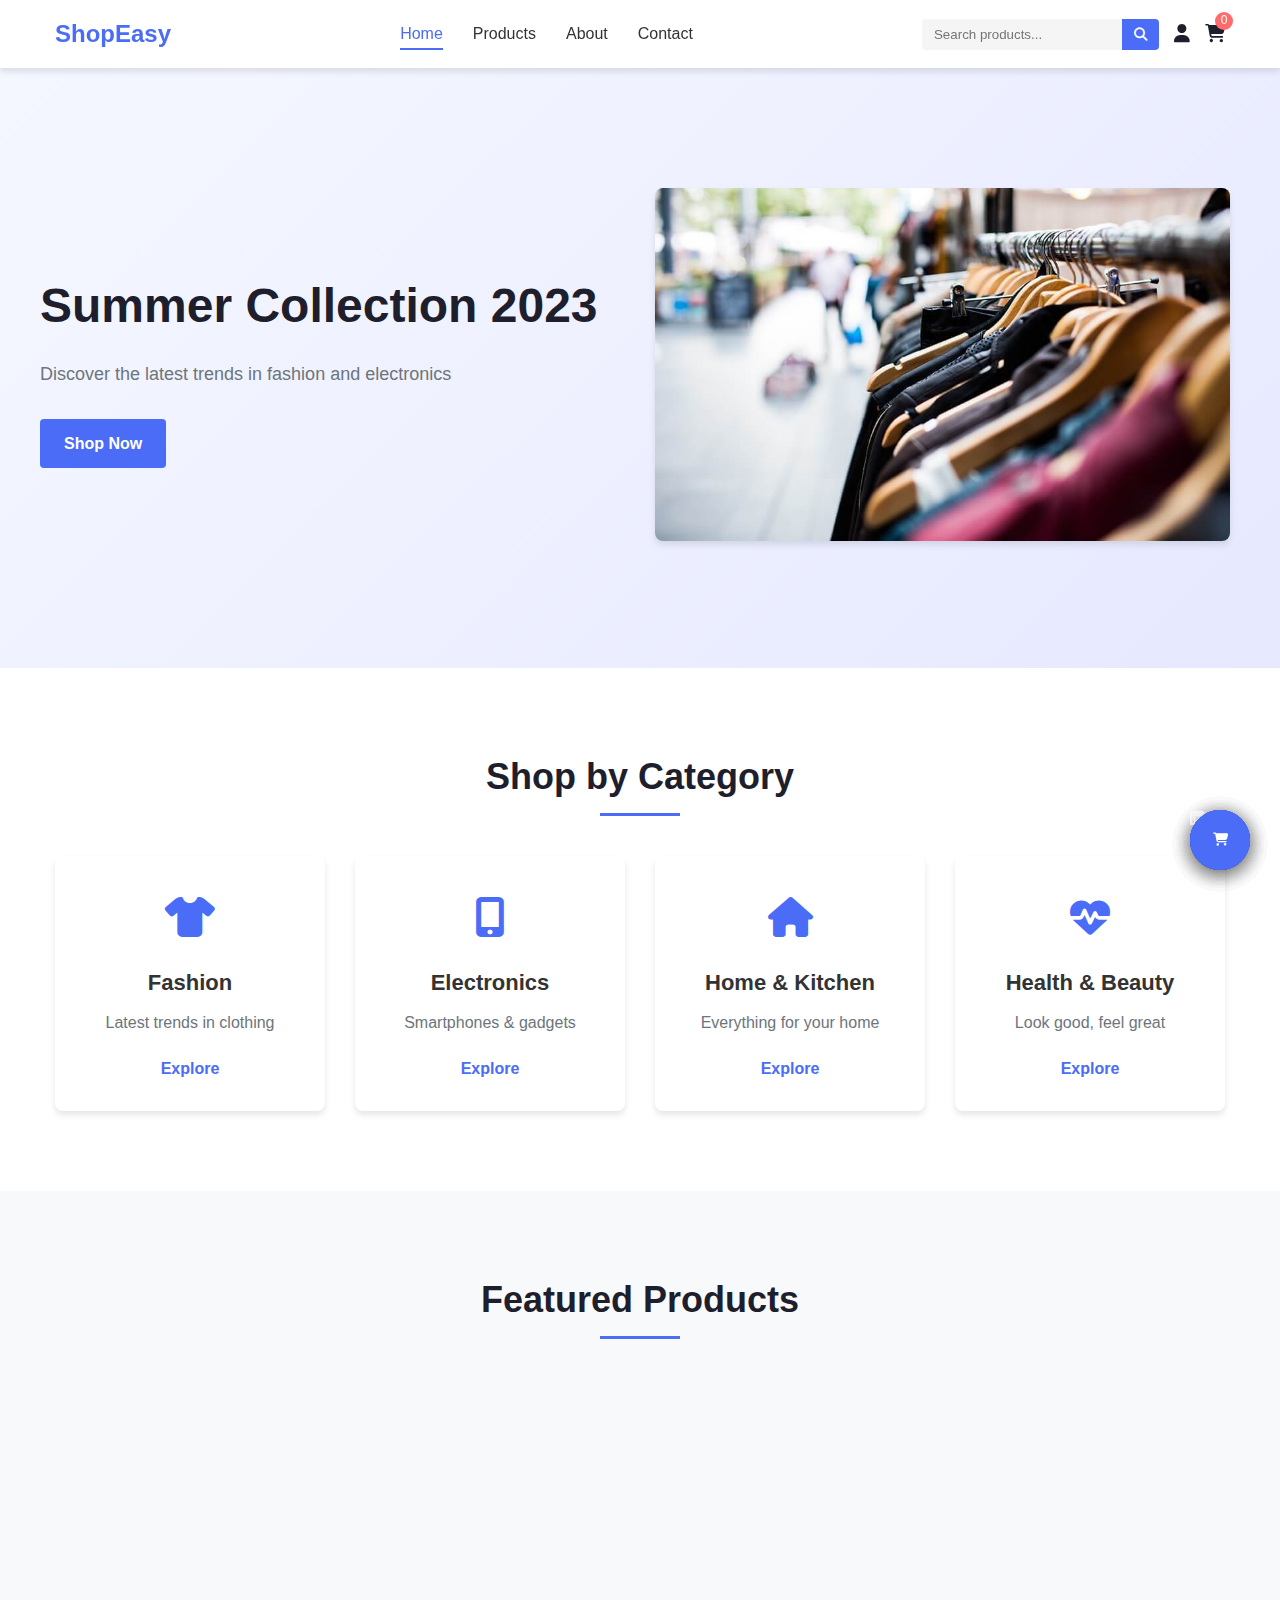
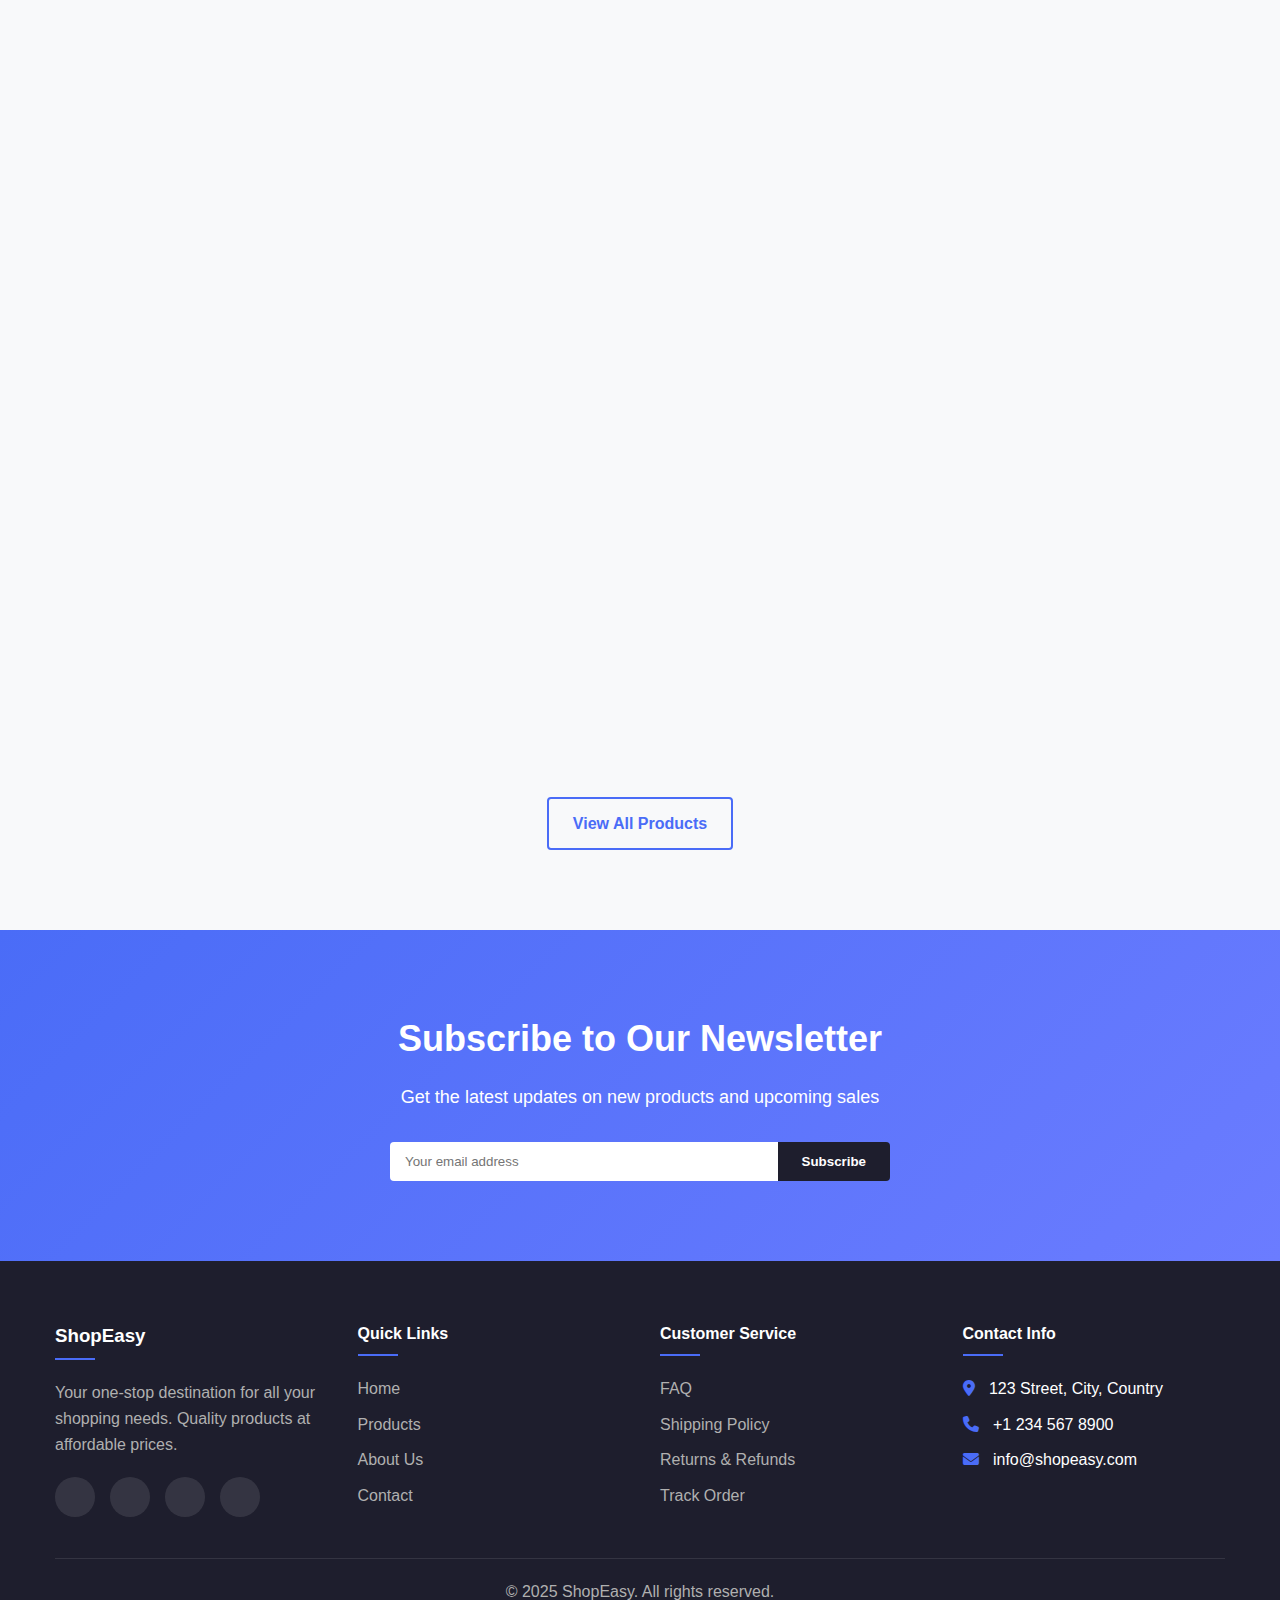
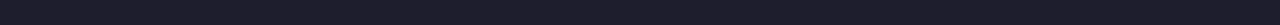
<file: index.html>
<!DOCTYPE html>
<html lang="en">
<head>
    <meta charset="UTF-8">
    <meta name="viewport" content="width=device-width, initial-scale=1.0">
    <title>ShopEasy - Your One-Stop Online Store</title>
    <link rel="stylesheet" href="css/style.css">
    <link rel="stylesheet" href="css/animations.css">
    <link rel="stylesheet" href="css/responsive.css">
    <link rel="stylesheet" href="https://cdnjs.cloudflare.com/ajax/libs/font-awesome/6.4.0/css/all.min.css">
</head>
<body>
    <!-- Header Section -->
    <header class="header">
        <div class="container">
            <div class="logo">
                <a href="index.html">ShopEasy</a>
            </div>
            <nav class="navbar">
                <ul class="nav-menu">
                    <li class="nav-item"><a href="index.html" class="nav-link active">Home</a></li>
                    <li class="nav-item"><a href="products.html" class="nav-link">Products</a></li>
                    <li class="nav-item"><a href="about.html" class="nav-link">About</a></li>
                    <li class="nav-item"><a href="contact.html" class="nav-link">Contact</a></li>
                </ul>
            </nav>
            <div class="header-actions">
                <div class="search-box">
                    <input type="text" placeholder="Search products...">
                    <button class="search-btn"><i class="fas fa-search"></i></button>
                </div>
                <div class="user-actions">
                    <a href="#" class="user-icon"><i class="fas fa-user"></i></a>
                    <a href="cart.html" class="cart-icon">
                        <i class="fas fa-shopping-cart"></i>
                        <span class="cart-count">0</span>
                    </a>
                </div>
            </div>
            <div class="hamburger">
                <span class="bar"></span>
                <span class="bar"></span>
                <span class="bar"></span>
            </div>
        </div>
    </header>

    <!-- Hero Section -->
    <section class="hero">
        <div class="hero-content">
            <h1 class="hero-title">Summer Collection 2023</h1>
            <p class="hero-subtitle">Discover the latest trends in fashion and electronics</p>
            <a href="products.html" class="btn btn-primary">Shop Now</a>
        </div>
        <div class="hero-image">
            <img src="images/hero-bg.jpg" alt="Summer Collection">
        </div>
    </section>

    <!-- Featured Categories -->
    <section class="categories">
        <div class="container">
            <h2 class="section-title">Shop by Category</h2>
            <div class="category-grid">
                <div class="category-card">
                    <div class="category-icon">
                        <i class="fas fa-tshirt"></i>
                    </div>
                    <h3>Fashion</h3>
                    <p>Latest trends in clothing</p>
                    <a href="products.html?category=fashion" class="category-link">Explore</a>
                </div>
                <div class="category-card">
                    <div class="category-icon">
                        <i class="fas fa-mobile-alt"></i>
                    </div>
                    <h3>Electronics</h3>
                    <p>Smartphones & gadgets</p>
                    <a href="products.html?category=electronics" class="category-link">Explore</a>
                </div>
                <div class="category-card">
                    <div class="category-icon">
                        <i class="fas fa-home"></i>
                    </div>
                    <h3>Home & Kitchen</h3>
                    <p>Everything for your home</p>
                    <a href="products.html?category=home" class="category-link">Explore</a>
                </div>
                <div class="category-card">
                    <div class="category-icon">
                        <i class="fas fa-heartbeat"></i>
                    </div>
                    <h3>Health & Beauty</h3>
                    <p>Look good, feel great</p>
                    <a href="products.html?category=beauty" class="category-link">Explore</a>
                </div>
            </div>
        </div>
    </section>

    <!-- Featured Products -->
    <section class="featured-products">
        <div class="container">
            <h2 class="section-title">Featured Products</h2>
            <div class="products-grid" id="featured-products">
                <!-- Products will be loaded via JavaScript -->
            </div>
            <div class="text-center">
                <a href="products.html" class="btn btn-outline">View All Products</a>
            </div>
        </div>
    </section>

    <!-- Newsletter Section -->
    <section class="newsletter">
        <div class="container">
            <div class="newsletter-content">
                <h2>Subscribe to Our Newsletter</h2>
                <p>Get the latest updates on new products and upcoming sales</p>
                <form class="newsletter-form">
                    <input type="email" placeholder="Your email address" required>
                    <button type="submit" class="btn btn-primary">Subscribe</button>
                </form>
            </div>
        </div>
    </section>

    <!-- Footer -->
    <footer class="footer">
        <div class="container">
            <div class="footer-content">
                <div class="footer-section">
                    <h3>ShopEasy</h3>
                    <p>Your one-stop destination for all your shopping needs. Quality products at affordable prices.</p>
                    <div class="social-links">
                        <a href="#"><i class="fab fa-facebook"></i></a>
                        <a href="#"><i class="fab fa-twitter"></i></a>
                        <a href="#"><i class="fab fa-instagram"></i></a>
                        <a href="#"><i class="fab fa-linkedin"></i></a>
                    </div>
                </div>
                <div class="footer-section">
                    <h4>Quick Links</h4>
                    <ul>
                        <li><a href="index.html">Home</a></li>
                        <li><a href="products.html">Products</a></li>
                        <li><a href="about.html">About Us</a></li>
                        <li><a href="contact.html">Contact</a></li>
                    </ul>
                </div>
                <div class="footer-section">
                    <h4>Customer Service</h4>
                    <ul>
                        <li><a href="#">FAQ</a></li>
                        <li><a href="#">Shipping Policy</a></li>
                        <li><a href="#">Returns & Refunds</a></li>
                        <li><a href="#">Track Order</a></li>
                    </ul>
                </div>
                <div class="footer-section">
                    <h4>Contact Info</h4>
                    <ul>
                        <li><i class="fas fa-map-marker-alt"></i> 123 Street, City, Country</li>
                        <li><i class="fas fa-phone"></i> +1 234 567 8900</li>
                        <li><i class="fas fa-envelope"></i> info@shopeasy.com</li>
                    </ul>
                </div>
            </div>
            <div class="footer-bottom">
                <p>&copy; 2025 ShopEasy. All rights reserved.</p>
            </div>
        </div>
    </footer>

    <script src="js/main.js"></script>
    <script src="js/animations.js"></script>
</body>
</html>
</file>
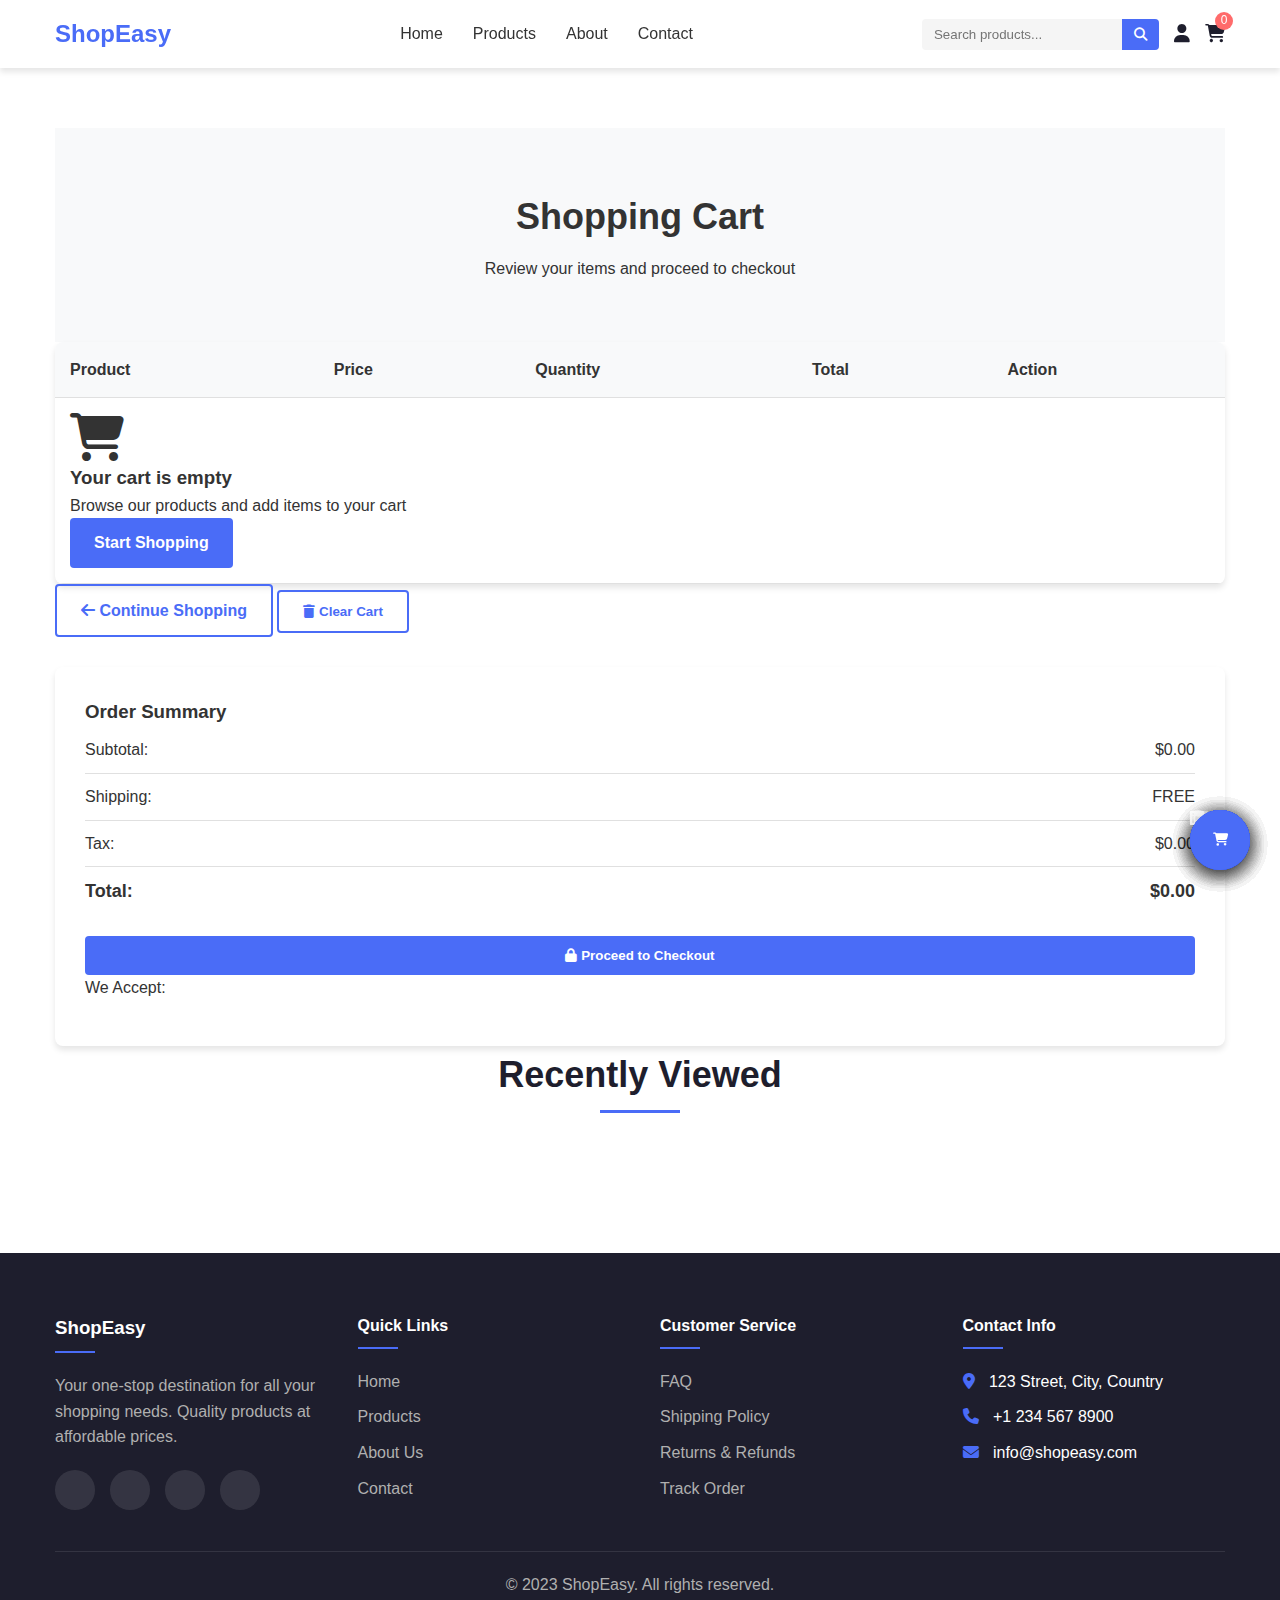
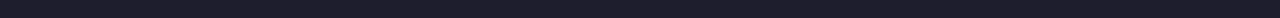
<file: cart.html>
<!DOCTYPE html>
<html lang="en">
<head>
    <meta charset="UTF-8">
    <meta name="viewport" content="width=device-width, initial-scale=1.0">
    <title>Shopping Cart - ShopEasy</title>
    <link rel="stylesheet" href="css/style.css">
    <link rel="stylesheet" href="css/animations.css">
    <link rel="stylesheet" href="css/responsive.css">
    <link rel="stylesheet" href="https://cdnjs.cloudflare.com/ajax/libs/font-awesome/6.4.0/css/all.min.css">
</head>
<body>
    <!-- Header -->
    <header class="header">
        <div class="container">
            <div class="logo">
                <a href="index.html">ShopEasy</a>
            </div>
            <nav class="navbar">
                <ul class="nav-menu">
                    <li class="nav-item"><a href="index.html" class="nav-link">Home</a></li>
                    <li class="nav-item"><a href="products.html" class="nav-link">Products</a></li>
                    <li class="nav-item"><a href="about.html" class="nav-link">About</a></li>
                    <li class="nav-item"><a href="contact.html" class="nav-link">Contact</a></li>
                </ul>
            </nav>
            <div class="header-actions">
                <div class="search-box">
                    <input type="text" placeholder="Search products...">
                    <button class="search-btn"><i class="fas fa-search"></i></button>
                </div>
                <div class="user-actions">
                    <a href="#" class="user-icon"><i class="fas fa-user"></i></a>
                    <a href="cart.html" class="cart-icon">
                        <i class="fas fa-shopping-cart"></i>
                        <span class="cart-count">0</span>
                    </a>
                </div>
            </div>
            <div class="hamburger">
                <span class="bar"></span>
                <span class="bar"></span>
                <span class="bar"></span>
            </div>
        </div>
    </header>

    <!-- Cart Section -->
    <section class="cart-section">
        <div class="container">
            <div class="page-header">
                <h1>Shopping Cart</h1>
                <p>Review your items and proceed to checkout</p>
            </div>

            <div class="cart-content">
                <div class="cart-table-container">
                    <table class="cart-table">
                        <thead>
                            <tr>
                                <th>Product</th>
                                <th>Price</th>
                                <th>Quantity</th>
                                <th>Total</th>
                                <th>Action</th>
                            </tr>
                        </thead>
                        <tbody id="cart-items">
                            <!-- Cart items will be loaded via JavaScript -->
                        </tbody>
                    </table>
                    
                    <div class="cart-actions">
                        <a href="products.html" class="btn btn-outline continue-shopping">
                            <i class="fas fa-arrow-left"></i> Continue Shopping
                        </a>
                        <button class="btn btn-outline clear-cart">
                            <i class="fas fa-trash"></i> Clear Cart
                        </button>
                    </div>
                </div>
                
                <div class="cart-summary">
                    <h3>Order Summary</h3>
                    <div class="summary-row">
                        <span>Subtotal:</span>
                        <span id="cart-subtotal">$0.00</span>
                    </div>
                    <div class="summary-row">
                        <span>Shipping:</span>
                        <span id="cart-shipping">FREE</span>
                    </div>
                    <div class="summary-row">
                        <span>Tax:</span>
                        <span id="cart-tax">$0.00</span>
                    </div>
                    <div class="summary-row total">
                        <span>Total:</span>
                        <span id="cart-total">$0.00</span>
                    </div>
                    
                    <button class="btn btn-primary checkout-btn">
                        <i class="fas fa-lock"></i> Proceed to Checkout
                    </button>
                    
                    <div class="payment-methods">
                        <p>We Accept:</p>
                        <div class="payment-icons">
                            <i class="fab fa-cc-visa"></i>
                            <i class="fab fa-cc-mastercard"></i>
                            <i class="fab fa-cc-amex"></i>
                            <i class="fab fa-cc-paypal"></i>
                            <i class="fab fa-cc-apple-pay"></i>
                        </div>
                    </div>
                </div>
            </div>
            
            <!-- Recently Viewed -->
            <div class="recently-viewed">
                <h2 class="section-title">Recently Viewed</h2>
                <div class="products-grid" id="recently-viewed">
                    <!-- Recently viewed products will be loaded via JavaScript -->
                </div>
            </div>
        </div>
    </section>

    <!-- Footer -->
    <footer class="footer">
        <div class="container">
            <div class="footer-content">
                <div class="footer-section">
                    <h3>ShopEasy</h3>
                    <p>Your one-stop destination for all your shopping needs. Quality products at affordable prices.</p>
                    <div class="social-links">
                        <a href="#"><i class="fab fa-facebook"></i></a>
                        <a href="#"><i class="fab fa-twitter"></i></a>
                        <a href="#"><i class="fab fa-instagram"></i></a>
                        <a href="#"><i class="fab fa-linkedin"></i></a>
                    </div>
                </div>
                <div class="footer-section">
                    <h4>Quick Links</h4>
                    <ul>
                        <li><a href="index.html">Home</a></li>
                        <li><a href="products.html">Products</a></li>
                        <li><a href="about.html">About Us</a></li>
                        <li><a href="contact.html">Contact</a></li>
                    </ul>
                </div>
                <div class="footer-section">
                    <h4>Customer Service</h4>
                    <ul>
                        <li><a href="#">FAQ</a></li>
                        <li><a href="#">Shipping Policy</a></li>
                        <li><a href="#">Returns & Refunds</a></li>
                        <li><a href="#">Track Order</a></li>
                    </ul>
                </div>
                <div class="footer-section">
                    <h4>Contact Info</h4>
                    <ul>
                        <li><i class="fas fa-map-marker-alt"></i> 123 Street, City, Country</li>
                        <li><i class="fas fa-phone"></i> +1 234 567 8900</li>
                        <li><i class="fas fa-envelope"></i> info@shopeasy.com</li>
                    </ul>
                </div>
            </div>
            <div class="footer-bottom">
                <p>&copy; 2023 ShopEasy. All rights reserved.</p>
            </div>
        </div>
    </footer>

    <script src="js/main.js"></script>
    <script src="js/cart.js"></script>
    <script src="js/animations.js"></script>
    <script>
        // Load recently viewed products
        function loadRecentlyViewed() {
            const container = document.getElementById('recently-viewed');
            if (!container) return;
            
            // Get 4 random products as recently viewed
            const recentlyViewed = [...products].sort(() => 0.5 - Math.random()).slice(0, 4);
            
            container.innerHTML = recentlyViewed.map(product => `
                <div class="product-card" data-id="${product.id}">
                    <div class="product-image">
                        <img src="${product.image}" alt="${product.name}" onerror="this.src='images/placeholder.jpg'">
                        ${product.badge ? `<span class="product-badge">${product.badge}</span>` : ''}
                    </div>
                    <div class="product-info">
                        <div class="product-category">${product.category}</div>
                        <h3 class="product-title">${product.name}</h3>
                        <div class="product-rating">
                            ${generateStarRating(product.rating)}
                            <span>(${product.reviews})</span>
                        </div>
                        <div class="product-price">
                            <span class="current-price">$${product.price.toFixed(2)}</span>
                            ${product.originalPrice ? `<span class="original-price">$${product.originalPrice.toFixed(2)}</span>` : ''}
                        </div>
                        <button class="add-to-cart btn btn-primary">
                            <i class="fas fa-shopping-cart"></i> Add to Cart
                        </button>
                    </div>
                </div>
            `).join('');
            
            // Add event listeners
            container.querySelectorAll('.add-to-cart').forEach(button => {
                button.addEventListener('click', function(e) {
                    e.preventDefault();
                    const productId = parseInt(this.closest('.product-card').dataset.id);
                    ecommerce.addToCart(productId);
                    renderCartItems();
                    updateCartSummary();
                });
            });
        }

        // Initialize cart page
        document.addEventListener('DOMContentLoaded', function() {
            initializeCartPage();
            loadRecentlyViewed();
        });
    </script>
</body>
</html>
</file>
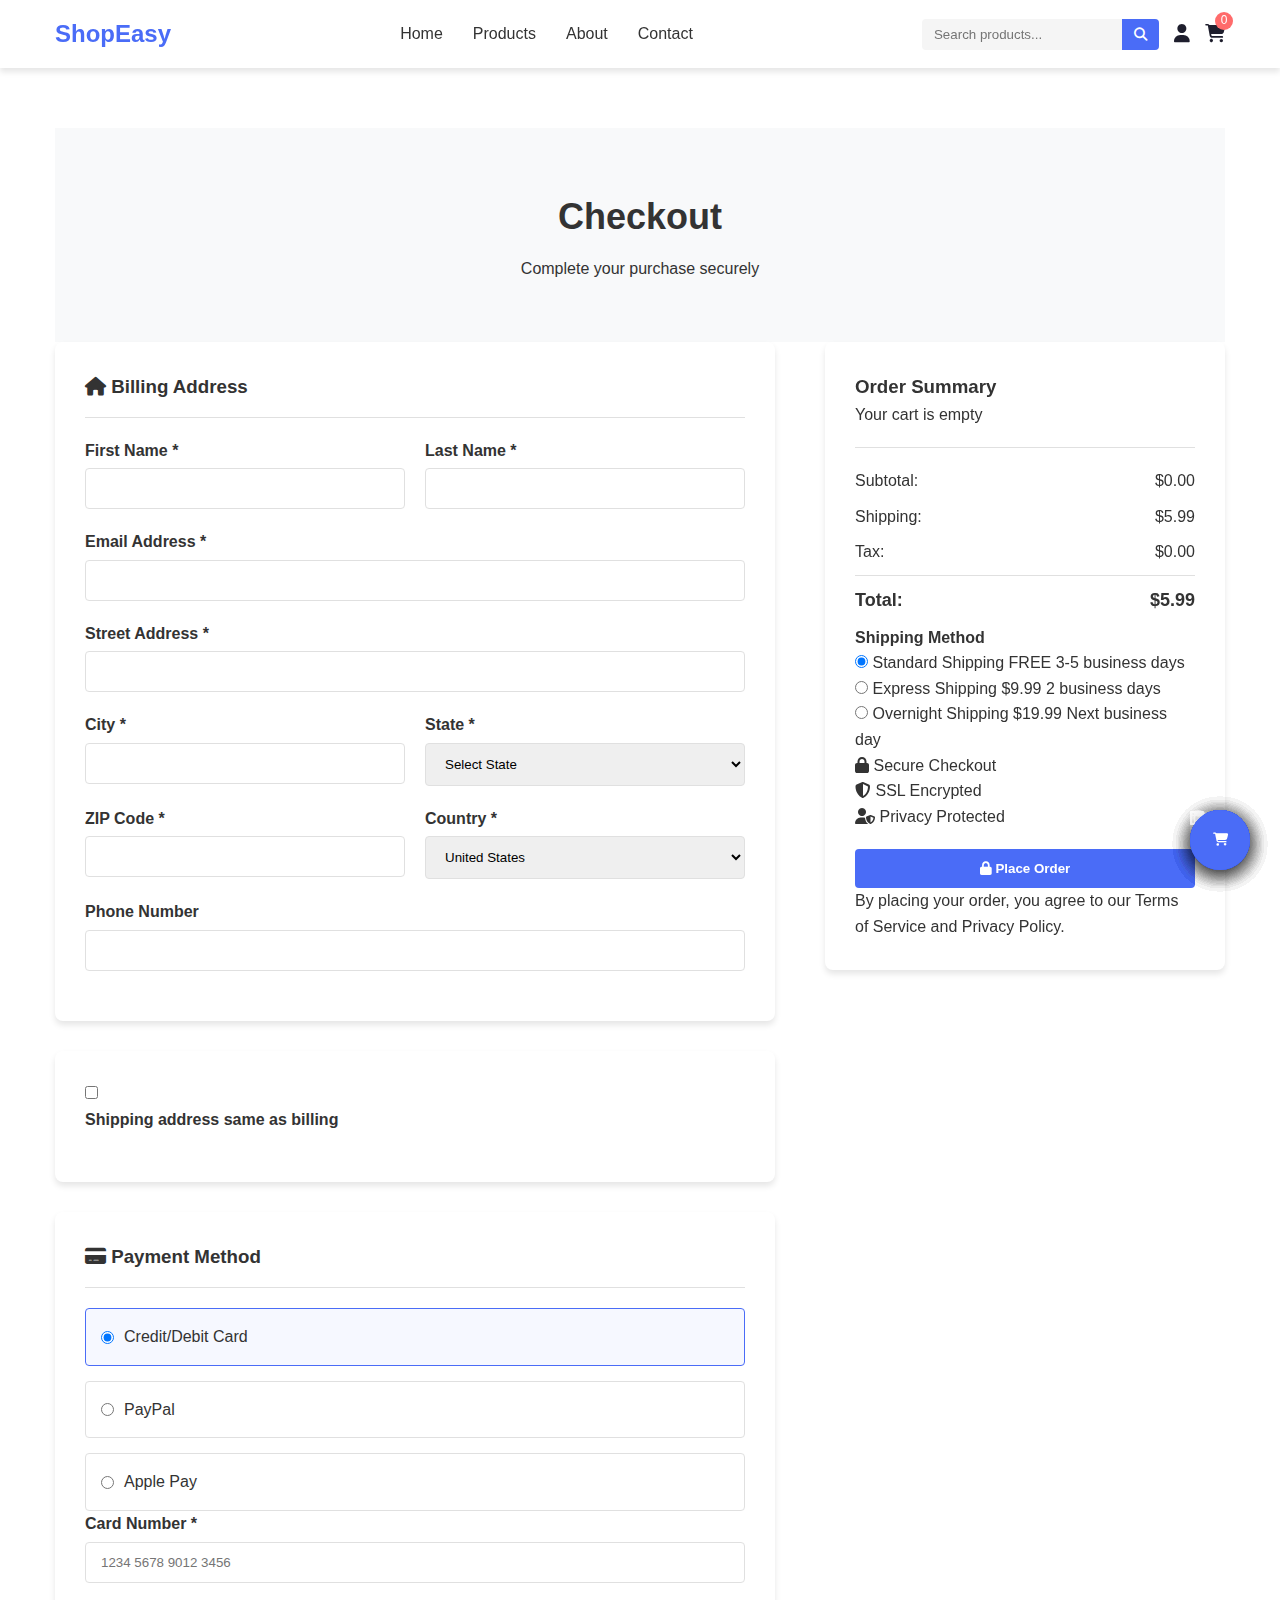
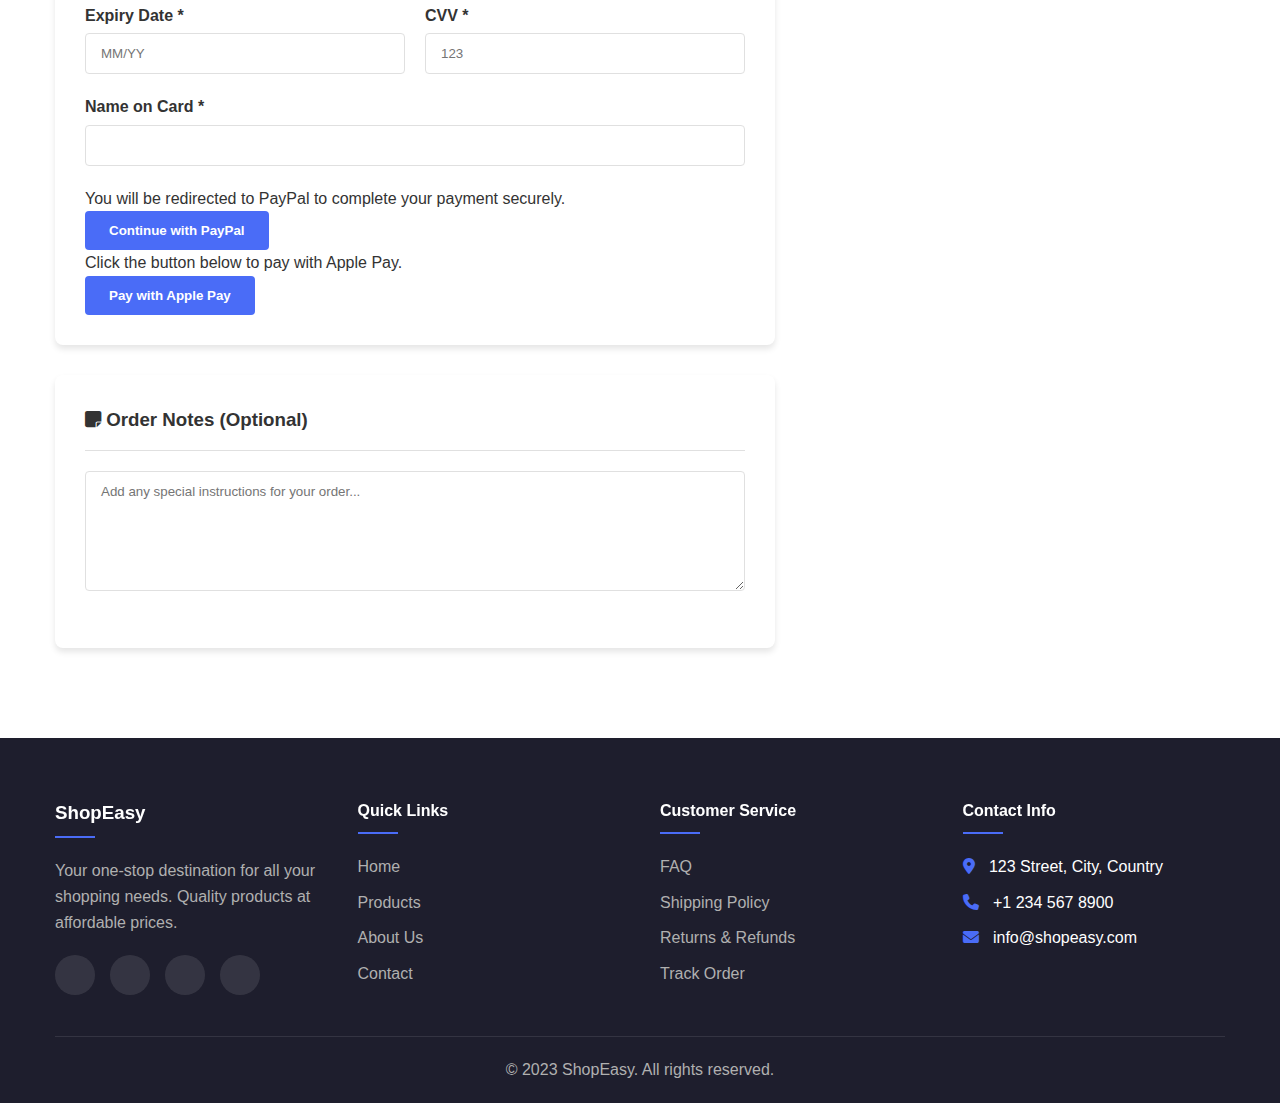
<file: checkout.html>
<!DOCTYPE html>
<html lang="en">
<head>
    <meta charset="UTF-8">
    <meta name="viewport" content="width=device-width, initial-scale=1.0">
    <title>Checkout - ShopEasy</title>
    <link rel="stylesheet" href="css/style.css">
    <link rel="stylesheet" href="css/animations.css">
    <link rel="stylesheet" href="css/responsive.css">
    <link rel="stylesheet" href="https://cdnjs.cloudflare.com/ajax/libs/font-awesome/6.4.0/css/all.min.css">
</head>
<body>
    <!-- Header -->
    <header class="header">
        <div class="container">
            <div class="logo">
                <a href="index.html">ShopEasy</a>
            </div>
            <nav class="navbar">
                <ul class="nav-menu">
                    <li class="nav-item"><a href="index.html" class="nav-link">Home</a></li>
                    <li class="nav-item"><a href="products.html" class="nav-link">Products</a></li>
                    <li class="nav-item"><a href="about.html" class="nav-link">About</a></li>
                    <li class="nav-item"><a href="contact.html" class="nav-link">Contact</a></li>
                </ul>
            </nav>
            <div class="header-actions">
                <div class="search-box">
                    <input type="text" placeholder="Search products...">
                    <button class="search-btn"><i class="fas fa-search"></i></button>
                </div>
                <div class="user-actions">
                    <a href="#" class="user-icon"><i class="fas fa-user"></i></a>
                    <a href="cart.html" class="cart-icon">
                        <i class="fas fa-shopping-cart"></i>
                        <span class="cart-count">0</span>
                    </a>
                </div>
            </div>
            <div class="hamburger">
                <span class="bar"></span>
                <span class="bar"></span>
                <span class="bar"></span>
            </div>
        </div>
    </header>

    <!-- Checkout Section -->
    <section class="checkout-section">
        <div class="container">
            <div class="page-header">
                <h1>Checkout</h1>
                <p>Complete your purchase securely</p>
            </div>

            <div class="checkout-content">
                <div class="checkout-form">
                    <!-- Billing Address -->
                    <div class="form-section">
                        <h3><i class="fas fa-home"></i> Billing Address</h3>
                        <div class="form-row">
                            <div class="form-group">
                                <label for="first-name">First Name *</label>
                                <input type="text" id="first-name" class="form-control" required>
                            </div>
                            <div class="form-group">
                                <label for="last-name">Last Name *</label>
                                <input type="text" id="last-name" class="form-control" required>
                            </div>
                        </div>
                        <div class="form-group">
                            <label for="email">Email Address *</label>
                            <input type="email" id="email" class="form-control" required>
                        </div>
                        <div class="form-group">
                            <label for="address">Street Address *</label>
                            <input type="text" id="address" class="form-control" required>
                        </div>
                        <div class="form-row">
                            <div class="form-group">
                                <label for="city">City *</label>
                                <input type="text" id="city" class="form-control" required>
                            </div>
                            <div class="form-group">
                                <label for="state">State *</label>
                                <select id="state" class="form-control" required>
                                    <option value="">Select State</option>
                                    <option value="CA">California</option>
                                    <option value="TX">Texas</option>
                                    <option value="NY">New York</option>
                                    <option value="FL">Florida</option>
                                </select>
                            </div>
                        </div>
                        <div class="form-row">
                            <div class="form-group">
                                <label for="zip">ZIP Code *</label>
                                <input type="text" id="zip" class="form-control" required>
                            </div>
                            <div class="form-group">
                                <label for="country">Country *</label>
                                <select id="country" class="form-control" required>
                                    <option value="US">United States</option>
                                    <option value="CA">Canada</option>
                                    <option value="UK">United Kingdom</option>
                                </select>
                            </div>
                        </div>
                        <div class="form-group">
                            <label for="phone">Phone Number</label>
                            <input type="tel" id="phone" class="form-control">
                        </div>
                    </div>

                    <!-- Shipping Address -->
                    <div class="form-section">
                        <div class="form-group checkbox-group">
                            <input type="checkbox" id="same-as-billing">
                            <label for="same-as-billing">Shipping address same as billing</label>
                        </div>
                        
                        <div id="shipping-address" style="display: none;">
                            <h3><i class="fas fa-truck"></i> Shipping Address</h3>
                            <div class="form-row">
                                <div class="form-group">
                                    <label for="shipping-first-name">First Name *</label>
                                    <input type="text" id="shipping-first-name" class="form-control">
                                </div>
                                <div class="form-group">
                                    <label for="shipping-last-name">Last Name *</label>
                                    <input type="text" id="shipping-last-name" class="form-control">
                                </div>
                            </div>
                            <div class="form-group">
                                <label for="shipping-address">Street Address *</label>
                                <input type="text" id="shipping-address" class="form-control">
                            </div>
                            <div class="form-row">
                                <div class="form-group">
                                    <label for="shipping-city">City *</label>
                                    <input type="text" id="shipping-city" class="form-control">
                                </div>
                                <div class="form-group">
                                    <label for="shipping-state">State *</label>
                                    <select id="shipping-state" class="form-control">
                                        <option value="">Select State</option>
                                        <option value="CA">California</option>
                                        <option value="TX">Texas</option>
                                        <option value="NY">New York</option>
                                        <option value="FL">Florida</option>
                                    </select>
                                </div>
                            </div>
                            <div class="form-row">
                                <div class="form-group">
                                    <label for="shipping-zip">ZIP Code *</label>
                                    <input type="text" id="shipping-zip" class="form-control">
                                </div>
                            </div>
                        </div>
                    </div>

                    <!-- Payment Method -->
                    <div class="form-section">
                        <h3><i class="fas fa-credit-card"></i> Payment Method</h3>
                        <div class="payment-methods">
                            <div class="payment-method active" data-method="card">
                                <input type="radio" name="payment" id="credit-card" checked>
                                <label for="credit-card">
                                    <i class="fab fa-cc-visa payment-icon"></i>
                                    Credit/Debit Card
                                </label>
                            </div>
                            <div class="payment-method" data-method="paypal">
                                <input type="radio" name="payment" id="paypal">
                                <label for="paypal">
                                    <i class="fab fa-paypal payment-icon"></i>
                                    PayPal
                                </label>
                            </div>
                            <div class="payment-method" data-method="apple-pay">
                                <input type="radio" name="payment" id="apple-pay">
                                <label for="apple-pay">
                                    <i class="fab fa-apple-pay payment-icon"></i>
                                    Apple Pay
                                </label>
                            </div>
                        </div>

                        <!-- Credit Card Form -->
                        <div id="card-form" class="payment-form active">
                            <div class="form-group">
                                <label for="card-number">Card Number *</label>
                                <input type="text" id="card-number" class="form-control" placeholder="1234 5678 9012 3456" maxlength="19">
                            </div>
                            <div class="form-row">
                                <div class="form-group">
                                    <label for="expiry-date">Expiry Date *</label>
                                    <input type="text" id="expiry-date" class="form-control" placeholder="MM/YY" maxlength="5">
                                </div>
                                <div class="form-group">
                                    <label for="cvv">CVV *</label>
                                    <input type="text" id="cvv" class="form-control" placeholder="123" maxlength="4">
                                </div>
                            </div>
                            <div class="form-group">
                                <label for="card-name">Name on Card *</label>
                                <input type="text" id="card-name" class="form-control">
                            </div>
                        </div>

                        <!-- PayPal Info -->
                        <div id="paypal-form" class="payment-form">
                            <div class="paypal-info">
                                <p>You will be redirected to PayPal to complete your payment securely.</p>
                                <button type="button" class="btn btn-primary" id="paypal-redirect">
                                    <i class="fab fa-paypal"></i> Continue with PayPal
                                </button>
                            </div>
                        </div>

                        <!-- Apple Pay Info -->
                        <div id="apple-pay-form" class="payment-form">
                            <div class="apple-pay-info">
                                <p>Click the button below to pay with Apple Pay.</p>
                                <button type="button" class="btn btn-primary" id="apple-pay-button">
                                    <i class="fab fa-apple-pay"></i> Pay with Apple Pay
                                </button>
                            </div>
                        </div>
                    </div>

                    <!-- Order Notes -->
                    <div class="form-section">
                        <h3><i class="fas fa-sticky-note"></i> Order Notes (Optional)</h3>
                        <div class="form-group">
                            <textarea id="order-notes" class="form-control" placeholder="Add any special instructions for your order..."></textarea>
                        </div>
                    </div>
                </div>

                <!-- Order Summary -->
                <div class="order-summary">
                    <h3>Order Summary</h3>
                    <div class="order-items" id="checkout-items">
                        <!-- Order items loaded via JavaScript -->
                    </div>
                    
                    <div class="order-totals">
                        <div class="order-total-row">
                            <span>Subtotal:</span>
                            <span id="checkout-subtotal">$0.00</span>
                        </div>
                        <div class="order-total-row">
                            <span>Shipping:</span>
                            <span id="checkout-shipping">FREE</span>
                        </div>
                        <div class="order-total-row">
                            <span>Tax:</span>
                            <span id="checkout-tax">$0.00</span>
                        </div>
                        <div class="order-total-row total">
                            <span>Total:</span>
                            <span id="checkout-total">$0.00</span>
                        </div>
                    </div>

                    <div class="shipping-method">
                        <h4>Shipping Method</h4>
                        <div class="shipping-options">
                            <div class="shipping-option active">
                                <input type="radio" name="shipping" id="standard" checked>
                                <label for="standard">
                                    <span class="shipping-name">Standard Shipping</span>
                                    <span class="shipping-price">FREE</span>
                                    <span class="shipping-time">3-5 business days</span>
                                </label>
                            </div>
                            <div class="shipping-option">
                                <input type="radio" name="shipping" id="express">
                                <label for="express">
                                    <span class="shipping-name">Express Shipping</span>
                                    <span class="shipping-price">$9.99</span>
                                    <span class="shipping-time">2 business days</span>
                                </label>
                            </div>
                            <div class="shipping-option">
                                <input type="radio" name="shipping" id="overnight">
                                <label for="overnight">
                                    <span class="shipping-name">Overnight Shipping</span>
                                    <span class="shipping-price">$19.99</span>
                                    <span class="shipping-time">Next business day</span>
                                </label>
                            </div>
                        </div>
                    </div>

                    <div class="security-badges">
                        <div class="security-item">
                            <i class="fas fa-lock"></i>
                            <span>Secure Checkout</span>
                        </div>
                        <div class="security-item">
                            <i class="fas fa-shield-alt"></i>
                            <span>SSL Encrypted</span>
                        </div>
                        <div class="security-item">
                            <i class="fas fa-user-shield"></i>
                            <span>Privacy Protected</span>
                        </div>
                    </div>

                    <button type="submit" class="btn btn-primary place-order-btn" id="place-order">
                        <i class="fas fa-lock"></i> Place Order
                    </button>

                    <div class="return-policy">
                        <p>By placing your order, you agree to our <a href="#">Terms of Service</a> and <a href="#">Privacy Policy</a>.</p>
                    </div>
                </div>
            </div>
        </div>
    </section>

    <!-- Footer -->
    <footer class="footer">
        <div class="container">
            <div class="footer-content">
                <div class="footer-section">
                    <h3>ShopEasy</h3>
                    <p>Your one-stop destination for all your shopping needs. Quality products at affordable prices.</p>
                    <div class="social-links">
                        <a href="#"><i class="fab fa-facebook"></i></a>
                        <a href="#"><i class="fab fa-twitter"></i></a>
                        <a href="#"><i class="fab fa-instagram"></i></a>
                        <a href="#"><i class="fab fa-linkedin"></i></a>
                    </div>
                </div>
                <div class="footer-section">
                    <h4>Quick Links</h4>
                    <ul>
                        <li><a href="index.html">Home</a></li>
                        <li><a href="products.html">Products</a></li>
                        <li><a href="about.html">About Us</a></li>
                        <li><a href="contact.html">Contact</a></li>
                    </ul>
                </div>
                <div class="footer-section">
                    <h4>Customer Service</h4>
                    <ul>
                        <li><a href="#">FAQ</a></li>
                        <li><a href="#">Shipping Policy</a></li>
                        <li><a href="#">Returns & Refunds</a></li>
                        <li><a href="#">Track Order</a></li>
                    </ul>
                </div>
                <div class="footer-section">
                    <h4>Contact Info</h4>
                    <ul>
                        <li><i class="fas fa-map-marker-alt"></i> 123 Street, City, Country</li>
                        <li><i class="fas fa-phone"></i> +1 234 567 8900</li>
                        <li><i class="fas fa-envelope"></i> info@shopeasy.com</li>
                    </ul>
                </div>
            </div>
            <div class="footer-bottom">
                <p>&copy; 2023 ShopEasy. All rights reserved.</p>
            </div>
        </div>
    </footer>

    <script src="js/main.js"></script>
    <script src="js/animations.js"></script>
    <script>
        // Checkout Page JavaScript
        document.addEventListener('DOMContentLoaded', function() {
            initializeCheckoutPage();
        });

        function initializeCheckoutPage() {
            loadOrderItems();
            setupCheckoutEventListeners();
            updateCheckoutTotals();
        }

        function loadOrderItems() {
            const container = document.getElementById('checkout-items');
            if (!container) return;

            if (cart.length === 0) {
                container.innerHTML = '<p>Your cart is empty</p>';
                return;
            }

            container.innerHTML = cart.map(item => `
                <div class="order-item">
                    <div class="order-item-image">
                        <img src="${item.image}" alt="${item.name}" onerror="this.src='images/placeholder.jpg'">
                    </div>
                    <div class="order-item-details">
                        <div class="order-item-name">${item.name}</div>
                        <div class="order-item-quantity">Qty: ${item.quantity}</div>
                        <div class="order-item-price">$${item.price.toFixed(2)}</div>
                    </div>
                </div>
            `).join('');
        }

        function setupCheckoutEventListeners() {
            // Same as billing checkbox
            const sameAsBilling = document.getElementById('same-as-billing');
            const shippingAddress = document.getElementById('shipping-address');
            
            sameAsBilling.addEventListener('change', function() {
                if (this.checked) {
                    shippingAddress.style.display = 'none';
                } else {
                    shippingAddress.style.display = 'block';
                }
            });

            // Payment method selection
            const paymentMethods = document.querySelectorAll('.payment-method');
            const paymentForms = document.querySelectorAll('.payment-form');
            
            paymentMethods.forEach(method => {
                method.addEventListener('click', function() {
                    const methodType = this.dataset.method;
                    
                    // Update active state
                    paymentMethods.forEach(m => m.classList.remove('active'));
                    this.classList.add('active');
                    
                    // Show corresponding form
                    paymentForms.forEach(form => form.classList.remove('active'));
                    document.getElementById(`${methodType}-form`).classList.add('active');
                });
            });

            // Shipping method selection
            const shippingOptions = document.querySelectorAll('.shipping-option');
            shippingOptions.forEach(option => {
                option.addEventListener('click', function() {
                    shippingOptions.forEach(opt => opt.classList.remove('active'));
                    this.classList.add('active');
                    updateCheckoutTotals();
                });
            });

            // Place order button
            const placeOrderBtn = document.getElementById('place-order');
            placeOrderBtn.addEventListener('click', function(e) {
                e.preventDefault();
                processOrder();
            });

            // Card number formatting
            const cardNumber = document.getElementById('card-number');
            if (cardNumber) {
                cardNumber.addEventListener('input', function(e) {
                    let value = e.target.value.replace(/\s+/g, '').replace(/[^0-9]/gi, '');
                    let matches = value.match(/\d{4,16}/g);
                    let match = matches && matches[0] || '';
                    let parts = [];
                    
                    for (let i = 0; i < match.length; i += 4) {
                        parts.push(match.substring(i, i + 4));
                    }
                    
                    if (parts.length) {
                        e.target.value = parts.join(' ');
                    } else {
                        e.target.value = value;
                    }
                });
            }

            // Expiry date formatting
            const expiryDate = document.getElementById('expiry-date');
            if (expiryDate) {
                expiryDate.addEventListener('input', function(e) {
                    let value = e.target.value.replace(/\D/g, '');
                    if (value.length >= 2) {
                        e.target.value = value.substring(0, 2) + '/' + value.substring(2, 4);
                    }
                });
            }
        }

        function updateCheckoutTotals() {
            const subtotal = cart.reduce((sum, item) => sum + (item.price * item.quantity), 0);
            
            // Get shipping cost
            const selectedShipping = document.querySelector('.shipping-option.active input');
            let shipping = 0;
            if (selectedShipping) {
                switch (selectedShipping.id) {
                    case 'express':
                        shipping = 9.99;
                        break;
                    case 'overnight':
                        shipping = 19.99;
                        break;
                    default:
                        shipping = subtotal > 50 ? 0 : 5.99;
                }
            }
            
            const tax = subtotal * 0.08; // 8% tax
            const total = subtotal + shipping + tax;

            // Update UI
            document.getElementById('checkout-subtotal').textContent = `$${subtotal.toFixed(2)}`;
            document.getElementById('checkout-shipping').textContent = shipping === 0 ? 'FREE' : `$${shipping.toFixed(2)}`;
            document.getElementById('checkout-tax').textContent = `$${tax.toFixed(2)}`;
            document.getElementById('checkout-total').textContent = `$${total.toFixed(2)}`;
        }

        function processOrder() {
            const placeOrderBtn = document.getElementById('place-order');
            const originalText = placeOrderBtn.innerHTML;
            
            // Show loading state
            placeOrderBtn.innerHTML = '<span class="loading"></span> Processing Order...';
            placeOrderBtn.disabled = true;

            // Simulate order processing
            setTimeout(() => {
                // Clear cart
                cart = [];
                localStorage.setItem('cart', JSON.stringify(cart));
                updateCartCount();
                
                // Show success message
                showOrderSuccess();
                
                // Reset button
                placeOrderBtn.innerHTML = originalText;
                placeOrderBtn.disabled = false;
            }, 3000);
        }

        function showOrderSuccess() {
            const successHTML = `
                <div class="order-success">
                    <div class="success-icon">
                        <i class="fas fa-check-circle"></i>
                    </div>
                    <h2>Order Placed Successfully!</h2>
                    <p>Thank you for your purchase. Your order has been confirmed and will be shipped soon.</p>
                    <div class="order-details">
                        <div class="detail-item">
                            <span>Order Number:</span>
                            <strong>#${Math.random().toString(36).substr(2, 9).toUpperCase()}</strong>
                        </div>
                        <div class="detail-item">
                            <span>Estimated Delivery:</span>
                            <strong>${getDeliveryDate()}</strong>
                        </div>
                    </div>
                    <div class="success-actions">
                        <a href="products.html" class="btn btn-outline">Continue Shopping</a>
                        <a href="index.html" class="btn btn-primary">Back to Home</a>
                    </div>
                </div>
            `;
            
            document.querySelector('.checkout-content').innerHTML = successHTML;
        }

        function getDeliveryDate() {
            const date = new Date();
            date.setDate(date.getDate() + 5); // 5 days from now
            return date.toLocaleDateString('en-US', { 
                weekday: 'long', 
                year: 'numeric', 
                month: 'long', 
                day: 'numeric' 
            });
        }

        // Update totals when cart changes
        window.addEventListener('storage', function() {
            cart = JSON.parse(localStorage.getItem('cart')) || [];
            loadOrderItems();
            updateCheckoutTotals();
        });
    </script>
</body>
</html>
</file>
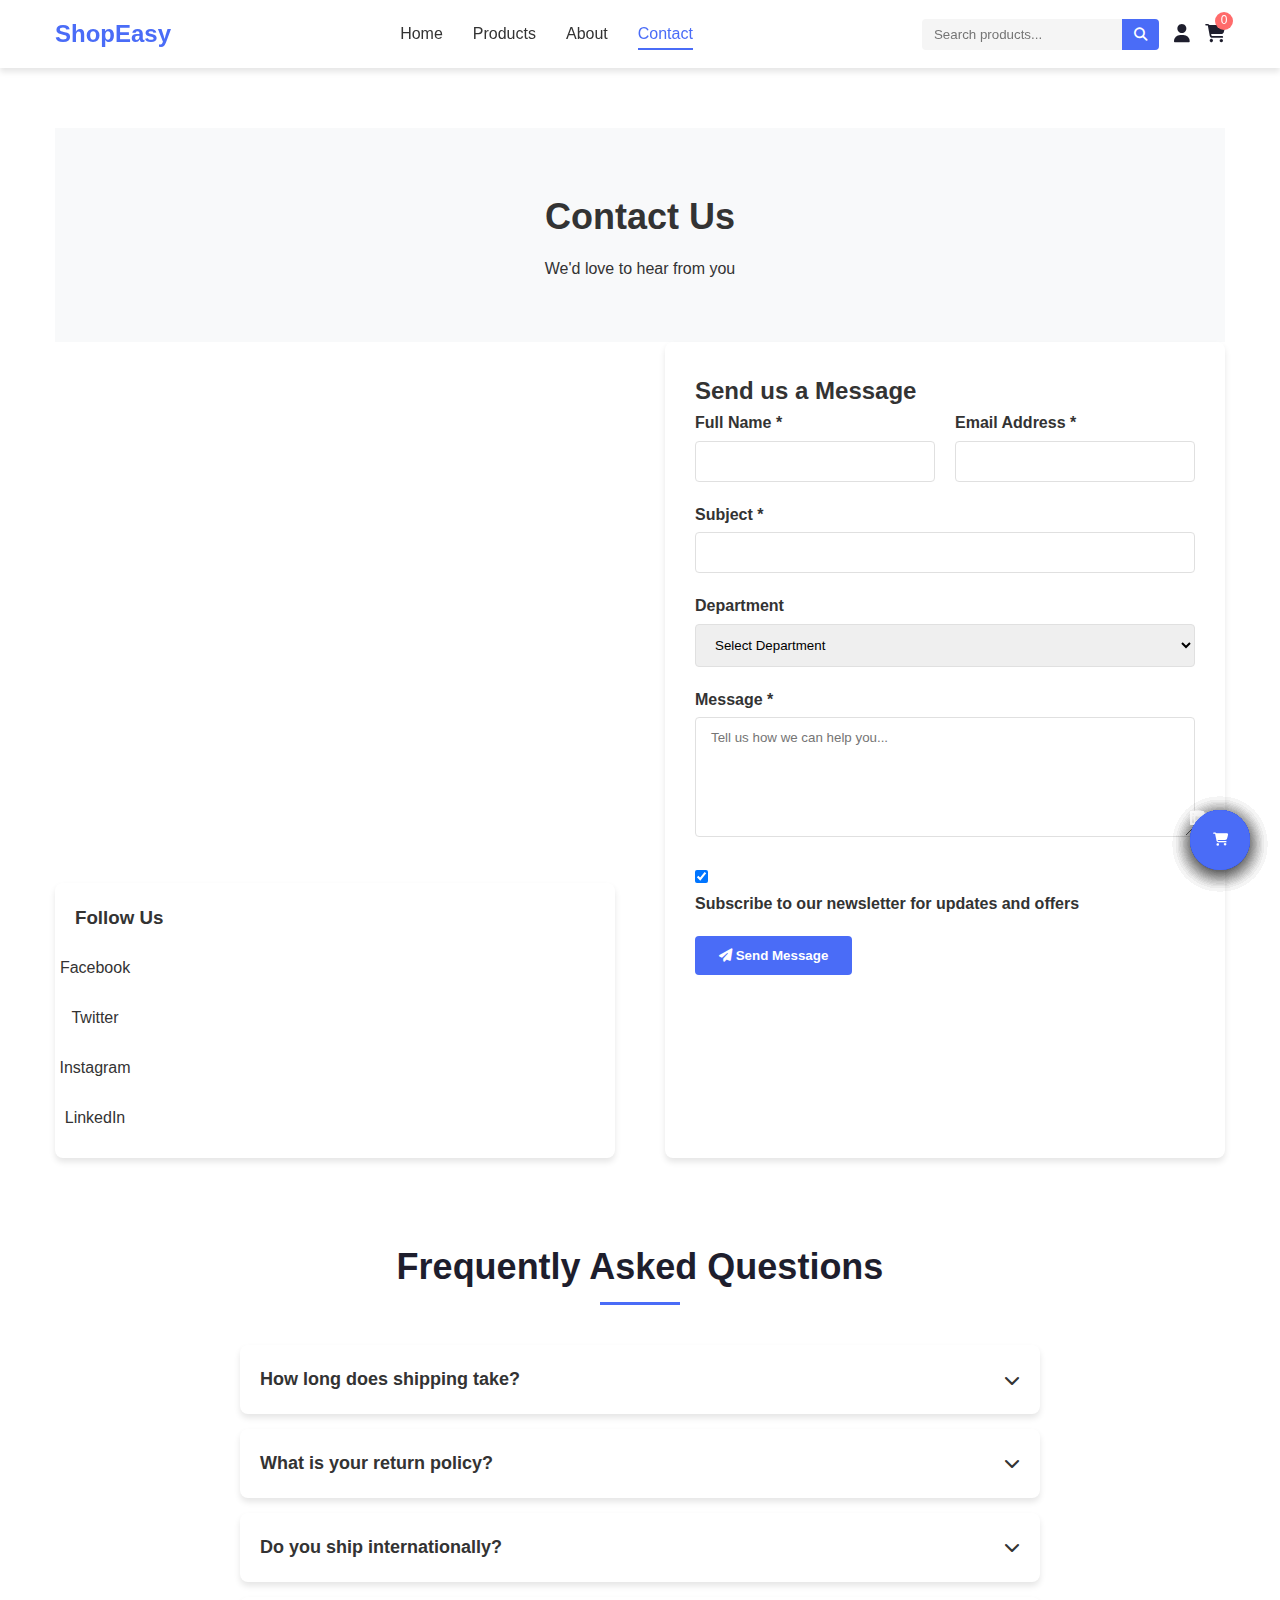
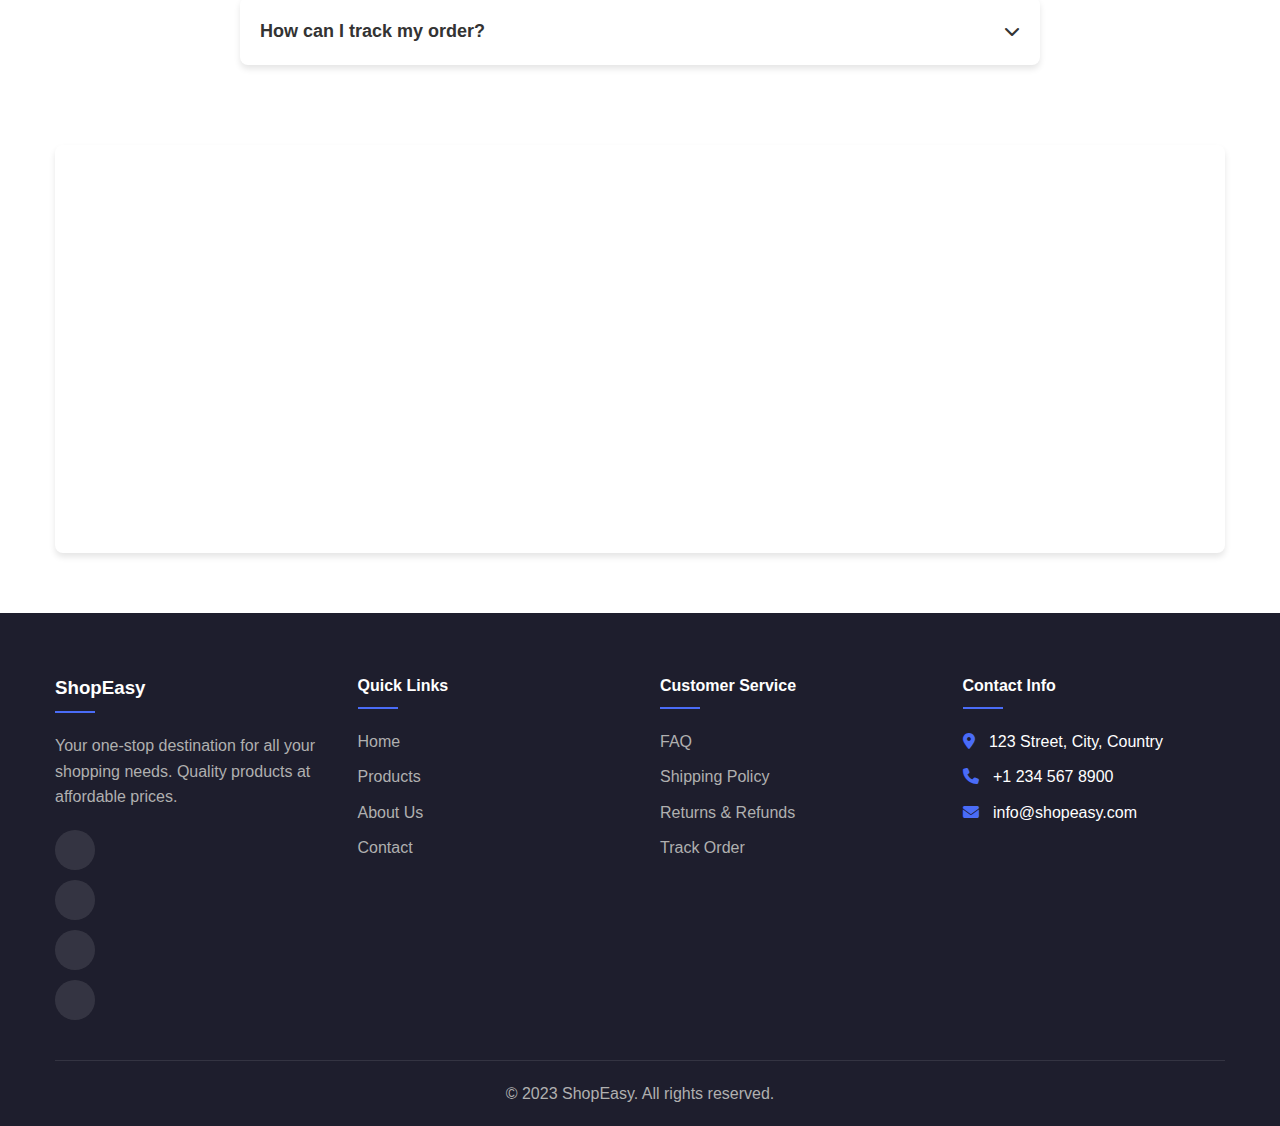
<file: contact.html>
<!DOCTYPE html>
<html lang="en">
<head>
    <meta charset="UTF-8">
    <meta name="viewport" content="width=device-width, initial-scale=1.0">
    <title>Contact Us - ShopEasy</title>
    <link rel="stylesheet" href="css/style.css">
    <link rel="stylesheet" href="css/animations.css">
    <link rel="stylesheet" href="css/responsive.css">
    <link rel="stylesheet" href="https://cdnjs.cloudflare.com/ajax/libs/font-awesome/6.4.0/css/all.min.css">
</head>
<body>
    <!-- Header -->
    <header class="header">
        <div class="container">
            <div class="logo">
                <a href="index.html">ShopEasy</a>
            </div>
            <nav class="navbar">
                <ul class="nav-menu">
                    <li class="nav-item"><a href="index.html" class="nav-link">Home</a></li>
                    <li class="nav-item"><a href="products.html" class="nav-link">Products</a></li>
                    <li class="nav-item"><a href="about.html" class="nav-link">About</a></li>
                    <li class="nav-item"><a href="contact.html" class="nav-link active">Contact</a></li>
                </ul>
            </nav>
            <div class="header-actions">
                <div class="search-box">
                    <input type="text" placeholder="Search products...">
                    <button class="search-btn"><i class="fas fa-search"></i></button>
                </div>
                <div class="user-actions">
                    <a href="#" class="user-icon"><i class="fas fa-user"></i></a>
                    <a href="cart.html" class="cart-icon">
                        <i class="fas fa-shopping-cart"></i>
                        <span class="cart-count">0</span>
                    </a>
                </div>
            </div>
            <div class="hamburger">
                <span class="bar"></span>
                <span class="bar"></span>
                <span class="bar"></span>
            </div>
        </div>
    </header>

    <!-- Contact Section -->
    <section class="contact-section">
        <div class="container">
            <div class="page-header">
                <h1>Contact Us</h1>
                <p>We'd love to hear from you</p>
            </div>

            <div class="contact-content">
                <div class="contact-info">
                    <div class="contact-item">
                        <div class="contact-icon">
                            <i class="fas fa-map-marker-alt"></i>
                        </div>
                        <div class="contact-details">
                            <h3>Visit Our Store</h3>
                            <p>123 Commerce Street<br>Suite 100<br>San Francisco, CA 94105</p>
                        </div>
                    </div>
                    
                    <div class="contact-item">
                        <div class="contact-icon">
                            <i class="fas fa-phone"></i>
                        </div>
                        <div class="contact-details">
                            <h3>Call Us</h3>
                            <p>+1 (555) 123-4567<br>Mon-Fri: 9AM-6PM PST</p>
                        </div>
                    </div>
                    
                    <div class="contact-item">
                        <div class="contact-icon">
                            <i class="fas fa-envelope"></i>
                        </div>
                        <div class="contact-details">
                            <h3>Email Us</h3>
                            <p>info@shopeasy.com<br>support@shopeasy.com</p>
                        </div>
                    </div>
                    
                    <div class="contact-item">
                        <div class="contact-icon">
                            <i class="fas fa-clock"></i>
                        </div>
                        <div class="contact-details">
                            <h3>Business Hours</h3>
                            <p>Monday - Friday: 9:00 - 18:00<br>Saturday: 10:00 - 16:00<br>Sunday: Closed</p>
                        </div>
                    </div>

                    <div class="social-contact">
                        <h3>Follow Us</h3>
                        <div class="social-links">
                            <a href="#" class="social-link">
                                <i class="fab fa-facebook"></i>
                                <span>Facebook</span>
                            </a>
                            <a href="#" class="social-link">
                                <i class="fab fa-twitter"></i>
                                <span>Twitter</span>
                            </a>
                            <a href="#" class="social-link">
                                <i class="fab fa-instagram"></i>
                                <span>Instagram</span>
                            </a>
                            <a href="#" class="social-link">
                                <i class="fab fa-linkedin"></i>
                                <span>LinkedIn</span>
                            </a>
                        </div>
                    </div>
                </div>

                <div class="contact-form">
                    <h2>Send us a Message</h2>
                    <form id="contactForm">
                        <div class="form-row">
                            <div class="form-group">
                                <label for="name">Full Name *</label>
                                <input type="text" id="name" class="form-control" required>
                            </div>
                            <div class="form-group">
                                <label for="email">Email Address *</label>
                                <input type="email" id="email" class="form-control" required>
                            </div>
                        </div>
                        
                        <div class="form-group">
                            <label for="subject">Subject *</label>
                            <input type="text" id="subject" class="form-control" required>
                        </div>
                        
                        <div class="form-group">
                            <label for="department">Department</label>
                            <select id="department" class="form-control">
                                <option value="">Select Department</option>
                                <option value="customer-service">Customer Service</option>
                                <option value="sales">Sales</option>
                                <option value="technical">Technical Support</option>
                                <option value="billing">Billing</option>
                                <option value="other">Other</option>
                            </select>
                        </div>
                        
                        <div class="form-group">
                            <label for="message">Message *</label>
                            <textarea id="message" class="form-control" rows="6" required placeholder="Tell us how we can help you..."></textarea>
                        </div>
                        
                        <div class="form-group checkbox-group">
                            <input type="checkbox" id="newsletter" checked>
                            <label for="newsletter">Subscribe to our newsletter for updates and offers</label>
                        </div>
                        
                        <button type="submit" class="btn btn-primary">
                            <i class="fas fa-paper-plane"></i> Send Message
                        </button>
                    </form>
                </div>
            </div>

            <!-- FAQ Section -->
            <div class="faq-section">
                <h2 class="section-title">Frequently Asked Questions</h2>
                <div class="faq-grid">
                    <div class="faq-item">
                        <div class="faq-question">
                            <h3>How long does shipping take?</h3>
                            <i class="fas fa-chevron-down"></i>
                        </div>
                        <div class="faq-answer">
                            <p>Most orders are processed within 24 hours and delivered within 3-5 business days for standard shipping. Express shipping (2 business days) and overnight shipping are also available.</p>
                        </div>
                    </div>
                    
                    <div class="faq-item">
                        <div class="faq-question">
                            <h3>What is your return policy?</h3>
                            <i class="fas fa-chevron-down"></i>
                        </div>
                        <div class="faq-answer">
                            <p>We offer a 30-day return policy for most items. Products must be in original condition with tags attached. Some items like electronics may have different return windows.</p>
                        </div>
                    </div>
                    
                    <div class="faq-item">
                        <div class="faq-question">
                            <h3>Do you ship internationally?</h3>
                            <i class="fas fa-chevron-down"></i>
                        </div>
                        <div class="faq-answer">
                            <p>Yes, we ship to over 50 countries worldwide. International shipping costs and delivery times vary by location. You can see shipping options at checkout.</p>
                        </div>
                    </div>
                    
                    <div class="faq-item">
                        <div class="faq-question">
                            <h3>How can I track my order?</h3>
                            <i class="fas fa-chevron-down"></i>
                        </div>
                        <div class="faq-answer">
                            <p>Once your order ships, you'll receive a tracking number via email. You can also track your order by logging into your account on our website.</p>
                        </div>
                    </div>
                </div>
            </div>

            <!-- Map Section -->
            <div class="map-container">
                <iframe 
                    src="https://www.google.com/maps/embed?pb=!1m18!1m12!1m3!1d3153.035135246987!2d-122.3994354846816!3d37.78698297975762!2m3!1f0!2f0!3f0!3m2!1i1024!2i768!4f13.1!3m3!1m2!1s0x8085807d12b1b2c1%3A0x77c64f2b4b2b4b4b!2sSan%20Francisco%2C%20CA!5e0!3m2!1sen!2sus!4v1620000000000!5m2!1sen!2sus" 
                    width="100%" 
                    height="400" 
                    style="border:0;" 
                    allowfullscreen="" 
                    loading="lazy">
                </iframe>
            </div>
        </div>
    </section>

    <!-- Footer -->
    <footer class="footer">
        <div class="container">
            <div class="footer-content">
                <div class="footer-section">
                    <h3>ShopEasy</h3>
                    <p>Your one-stop destination for all your shopping needs. Quality products at affordable prices.</p>
                    <div class="social-links">
                        <a href="#"><i class="fab fa-facebook"></i></a>
                        <a href="#"><i class="fab fa-twitter"></i></a>
                        <a href="#"><i class="fab fa-instagram"></i></a>
                        <a href="#"><i class="fab fa-linkedin"></i></a>
                    </div>
                </div>
                <div class="footer-section">
                    <h4>Quick Links</h4>
                    <ul>
                        <li><a href="index.html">Home</a></li>
                        <li><a href="products.html">Products</a></li>
                        <li><a href="about.html">About Us</a></li>
                        <li><a href="contact.html">Contact</a></li>
                    </ul>
                </div>
                <div class="footer-section">
                    <h4>Customer Service</h4>
                    <ul>
                        <li><a href="#">FAQ</a></li>
                        <li><a href="#">Shipping Policy</a></li>
                        <li><a href="#">Returns & Refunds</a></li>
                        <li><a href="#">Track Order</a></li>
                    </ul>
                </div>
                <div class="footer-section">
                    <h4>Contact Info</h4>
                    <ul>
                        <li><i class="fas fa-map-marker-alt"></i> 123 Street, City, Country</li>
                        <li><i class="fas fa-phone"></i> +1 234 567 8900</li>
                        <li><i class="fas fa-envelope"></i> info@shopeasy.com</li>
                    </ul>
                </div>
            </div>
            <div class="footer-bottom">
                <p>&copy; 2023 ShopEasy. All rights reserved.</p>
            </div>
        </div>
    </footer>

    <script src="js/main.js"></script>
    <script src="js/animations.js"></script>
    <script>
        // Contact Page JavaScript
        document.addEventListener('DOMContentLoaded', function() {
            initializeContactPage();
        });

        function initializeContactPage() {
            setupFAQAccordion();
            setupContactForm();
            animateContactItems();
        }

        function setupFAQAccordion() {
            const faqItems = document.querySelectorAll('.faq-item');
            
            faqItems.forEach(item => {
                const question = item.querySelector('.faq-question');
                const answer = item.querySelector('.faq-answer');
                
                question.addEventListener('click', function() {
                    // Close all other items
                    faqItems.forEach(otherItem => {
                        if (otherItem !== item) {
                            otherItem.classList.remove('active');
                            otherItem.querySelector('.faq-answer').style.maxHeight = null;
                            otherItem.querySelector('.fa-chevron-down').style.transform = 'rotate(0deg)';
                        }
                    });
                    
                    // Toggle current item
                    item.classList.toggle('active');
                    
                    if (item.classList.contains('active')) {
                        answer.style.maxHeight = answer.scrollHeight + 'px';
                        this.querySelector('.fa-chevron-down').style.transform = 'rotate(180deg)';
                    } else {
                        answer.style.maxHeight = null;
                        this.querySelector('.fa-chevron-down').style.transform = 'rotate(0deg)';
                    }
                });
            });
        }

        function setupContactForm() {
            const contactForm = document.getElementById('contactForm');
            
            contactForm.addEventListener('submit', function(e) {
                e.preventDefault();
                
                // Get form data
                const formData = {
                    name: document.getElementById('name').value,
                    email: document.getElementById('email').value,
                    subject: document.getElementById('subject').value,
                    department: document.getElementById('department').value,
                    message: document.getElementById('message').value,
                    newsletter: document.getElementById('newsletter').checked
                };
                
                // Validate form
                if (validateForm(formData)) {
                    // Show loading state
                    const submitBtn = contactForm.querySelector('button[type="submit"]');
                    const originalText = submitBtn.innerHTML;
                    submitBtn.innerHTML = '<span class="loading"></span> Sending...';
                    submitBtn.disabled = true;

                    setTimeout(() => {
                        showFormSuccess();
                        contactForm.reset();
                        submitBtn.innerHTML = originalText;
                        submitBtn.disabled = false;
                    }, 2000);
                }
            });
        }

        function validateForm(formData) {
            // Basic validation
            if (!formData.name.trim()) {
                showToast('Please enter your name', 'error');
                return false;
            }
            
            if (!formData.email.trim() || !isValidEmail(formData.email)) {
                showToast('Please enter a valid email address', 'error');
                return false;
            }
            
            if (!formData.subject.trim()) {
                showToast('Please enter a subject', 'error');
                return false;
            }
            
            if (!formData.message.trim()) {
                showToast('Please enter your message', 'error');
                return false;
            }
            
            return true;
        }

        function showFormSuccess() {
            // Create success message
            const successHTML = `
                <div class="form-success">
                    <div class="success-icon">
                        <i class="fas fa-check-circle"></i>
                    </div>
                    <h3>Message Sent Successfully!</h3>
                    <p>Thank you for contacting us. We'll get back to you within 24 hours.</p>
                    <button class="btn btn-primary" onclick="this.parentElement.remove()">Send Another Message</button>
                </div>
            `;
            
            // Insert success message before the form
            const contactForm = document.getElementById('contactForm');
            contactForm.insertAdjacentHTML('beforebegin', successHTML);
            
            // Hide the form temporarily
            contactForm.style.display = 'none';
        }

        function animateContactItems() {
            const contactItems = document.querySelectorAll('.contact-item');
            
            contactItems.forEach((item, index) => {
                item.style.animationDelay = `${index * 0.1}s`;
                item.classList.add('stagger-item');
            });
        }

        // Add CSS for contact page specific styles
        const style = document.createElement('style');
        style.textContent = `
            .social-contact {
                margin-top: 30px;
                padding: 20px;
                background: white;
                border-radius: 8px;
                box-shadow: var(--shadow);
            }
            
            .social-links {
                display: flex;
                flex-direction: column;
                gap: 10px;
                margin-top: 15px;
            }
            
            .social-link {
                display: flex;
                align-items: center;
                gap: 10px;
                padding: 10px 15px;
                background: #f8f9fa;
                border-radius: 4px;
                transition: var(--transition);
            }
            
            .social-link:hover {
                background: var(--primary-color);
                color: white;
                transform: translateX(5px);
            }
            
            .faq-section {
                margin: 80px 0;
            }
            
            .faq-grid {
                max-width: 800px;
                margin: 0 auto;
            }
            
            .faq-item {
                background: white;
                border-radius: 8px;
                margin-bottom: 15px;
                box-shadow: var(--shadow);
                overflow: hidden;
            }
            
            .faq-question {
                padding: 20px;
                display: flex;
                justify-content: space-between;
                align-items: center;
                cursor: pointer;
                transition: var(--transition);
            }
            
            .faq-question:hover {
                background: #f8f9fa;
            }
            
            .faq-question h3 {
                margin: 0;
                font-size: 18px;
            }
            
            .faq-question i {
                transition: var(--transition);
            }
            
            .faq-answer {
                padding: 0 20px;
                max-height: 0;
                overflow: hidden;
                transition: max-height 0.3s ease;
            }
            
            .faq-item.active .faq-answer {
                padding: 0 20px 20px;
            }
            
            .form-success {
                text-align: center;
                padding: 40px;
                background: white;
                border-radius: 8px;
                box-shadow: var(--shadow);
                margin-bottom: 30px;
            }
            
            .success-icon {
                font-size: 60px;
                color: #28a745;
                margin-bottom: 20px;
            }
            
            @media (max-width: 768px) {
                .social-links {
                    flex-direction: row;
                    flex-wrap: wrap;
                }
                
                .social-link {
                    flex: 1;
                    min-width: 120px;
                    justify-content: center;
                }
            }
        `;
        document.head.appendChild(style);
    </script>
</body>
</html>
</file>
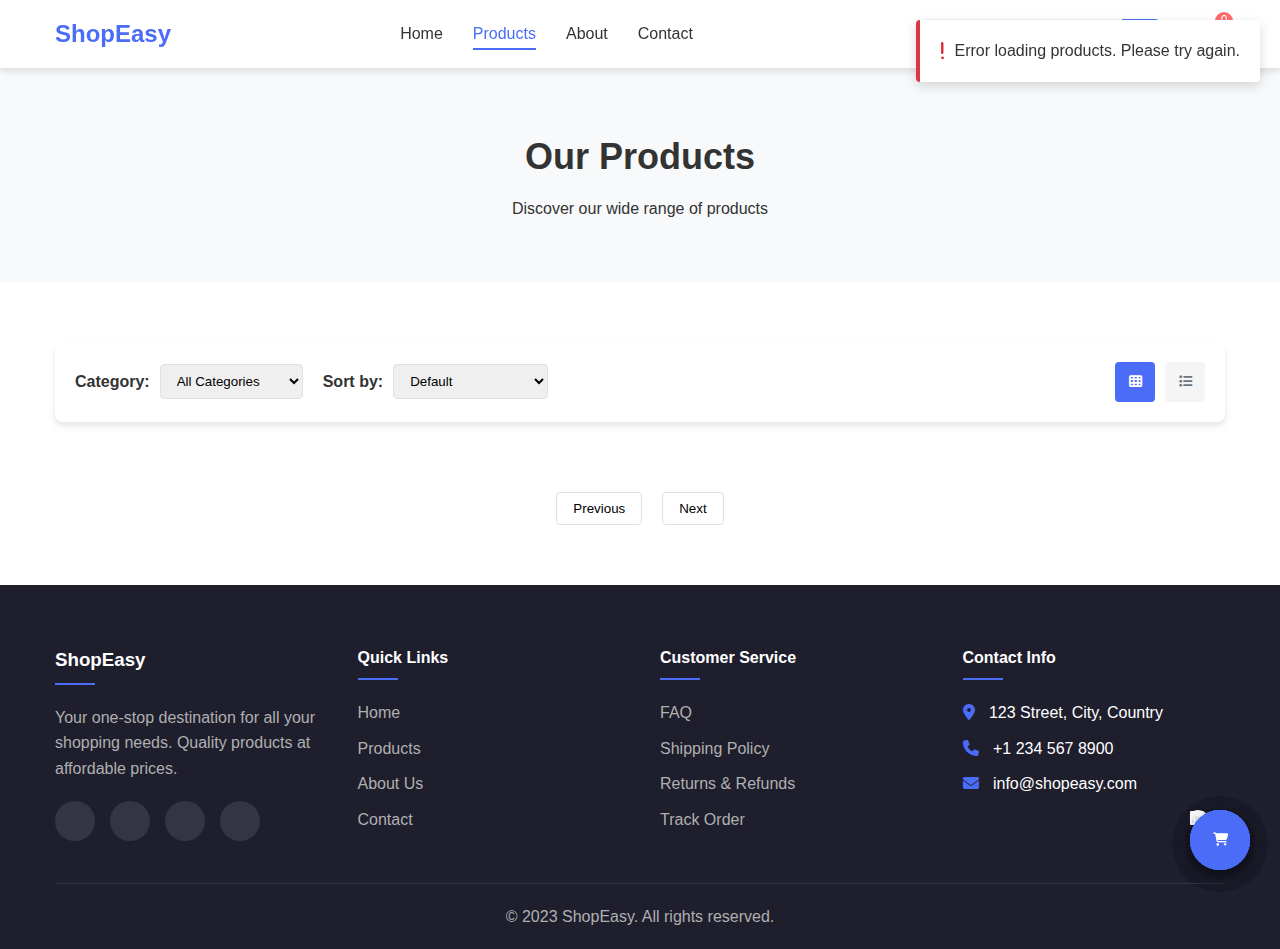
<file: products.html>
<!DOCTYPE html>
<html lang="en">
<head>
    <meta charset="UTF-8">
    <meta name="viewport" content="width=device-width, initial-scale=1.0">
    <title>Products - ShopEasy</title>
    <link rel="stylesheet" href="css/style.css">
    <link rel="stylesheet" href="css/animations.css">
    <link rel="stylesheet" href="css/responsive.css">
    <link rel="stylesheet" href="https://cdnjs.cloudflare.com/ajax/libs/font-awesome/6.4.0/css/all.min.css">
</head>
<body>
    <!-- Header (same as index.html) -->
    <header class="header">
        <div class="container">
            <div class="logo">
                <a href="index.html">ShopEasy</a>
            </div>
            <nav class="navbar">
                <ul class="nav-menu">
                    <li class="nav-item"><a href="index.html" class="nav-link">Home</a></li>
                    <li class="nav-item"><a href="products.html" class="nav-link active">Products</a></li>
                    <li class="nav-item"><a href="about.html" class="nav-link">About</a></li>
                    <li class="nav-item"><a href="contact.html" class="nav-link">Contact</a></li>
                </ul>
            </nav>
            <div class="header-actions">
                <div class="search-box">
                    <input type="text" placeholder="Search products...">
                    <button class="search-btn"><i class="fas fa-search"></i></button>
                </div>
                <div class="user-actions">
                    <a href="#" class="user-icon"><i class="fas fa-user"></i></a>
                    <a href="cart.html" class="cart-icon">
                        <i class="fas fa-shopping-cart"></i>
                        <span class="cart-count">0</span>
                    </a>
                </div>
            </div>
            <div class="hamburger">
                <span class="bar"></span>
                <span class="bar"></span>
                <span class="bar"></span>
            </div>
        </div>
    </header>

    <!-- Products Page Content -->
    <section class="page-header">
        <div class="container">
            <h1>Our Products</h1>
            <p>Discover our wide range of products</p>
        </div>
    </section>

    <section class="products-section">
        <div class="container">
            <div class="products-filter">
                <div class="filter-options">
                    <div class="filter-group">
                        <label for="category">Category:</label>
                        <select id="category">
                            <option value="all">All Categories</option>
                            <option value="fashion">Fashion</option>
                            <option value="electronics">Electronics</option>
                            <option value="home">Home & Kitchen</option>
                            <option value="beauty">Health & Beauty</option>
                        </select>
                    </div>
                    <div class="filter-group">
                        <label for="sort">Sort by:</label>
                        <select id="sort">
                            <option value="default">Default</option>
                            <option value="price-low">Price: Low to High</option>
                            <option value="price-high">Price: High to Low</option>
                            <option value="name">Name</option>
                        </select>
                    </div>
                </div>
                <div class="view-options">
                    <button class="view-btn active" data-view="grid"><i class="fas fa-th"></i></button>
                    <button class="view-btn" data-view="list"><i class="fas fa-list"></i></button>
                </div>
            </div>
            <div class="products-grid" id="products-container">
                <!-- Products will be loaded via JavaScript -->
            </div>
            <div class="pagination">
                <button class="page-btn" id="prev-page">Previous</button>
                <div class="page-numbers" id="page-numbers"></div>
                <button class="page-btn" id="next-page">Next</button>
            </div>
        </div>
    </section>

    <!-- Footer -->
    <footer class="footer">
        <div class="container">
            <div class="footer-content">
                <div class="footer-section">
                    <h3>ShopEasy</h3>
                    <p>Your one-stop destination for all your shopping needs. Quality products at affordable prices.</p>
                    <div class="social-links">
                        <a href="#"><i class="fab fa-facebook"></i></a>
                        <a href="#"><i class="fab fa-twitter"></i></a>
                        <a href="#"><i class="fab fa-instagram"></i></a>
                        <a href="#"><i class="fab fa-linkedin"></i></a>
                    </div>
                </div>
                <div class="footer-section">
                    <h4>Quick Links</h4>
                    <ul>
                        <li><a href="index.html">Home</a></li>
                        <li><a href="products.html">Products</a></li>
                        <li><a href="about.html">About Us</a></li>
                        <li><a href="contact.html">Contact</a></li>
                    </ul>
                </div>
                <div class="footer-section">
                    <h4>Customer Service</h4>
                    <ul>
                        <li><a href="#">FAQ</a></li>
                        <li><a href="#">Shipping Policy</a></li>
                        <li><a href="#">Returns & Refunds</a></li>
                        <li><a href="#">Track Order</a></li>
                    </ul>
                </div>
                <div class="footer-section">
                    <h4>Contact Info</h4>
                    <ul>
                        <li><i class="fas fa-map-marker-alt"></i> 123 Street, City, Country</li>
                        <li><i class="fas fa-phone"></i> +1 234 567 8900</li>
                        <li><i class="fas fa-envelope"></i> info@shopeasy.com</li>
                    </ul>
                </div>
            </div>
            <div class="footer-bottom">
                <p>&copy; 2023 ShopEasy. All rights reserved.</p>
            </div>
        </div>
    </footer>

    <script src="js/main.js"></script>
    <script src="js/animations.js"></script>
</body>
</html>
</file>
<file: css/animations.css>
/* Animations and Transitions */
@keyframes fadeIn {
    from {
        opacity: 0;
        transform: translateY(20px);
    }
    to {
        opacity: 1;
        transform: translateY(0);
    }
}

@keyframes slideInLeft {
    from {
        opacity: 0;
        transform: translateX(-50px);
    }
    to {
        opacity: 1;
        transform: translateX(0);
    }
}

@keyframes slideInRight {
    from {
        opacity: 0;
        transform: translateX(50px);
    }
    to {
        opacity: 1;
        transform: translateX(0);
    }
}

@keyframes bounce {
    0%, 20%, 53%, 80%, 100% {
        transform: translate3d(0,0,0);
    }
    40%, 43% {
        transform: translate3d(0,-30px,0);
    }
    70% {
        transform: translate3d(0,-15px,0);
    }
    90% {
        transform: translate3d(0,-4px,0);
    }
}

@keyframes pulse {
    0% {
        transform: scale(1);
    }
    50% {
        transform: scale(1.05);
    }
    100% {
        transform: scale(1);
    }
}

@keyframes shake {
    0%, 100% {
        transform: translateX(0);
    }
    10%, 30%, 50%, 70%, 90% {
        transform: translateX(-5px);
    }
    20%, 40%, 60%, 80% {
        transform: translateX(5px);
    }
}

/* Animation Classes */
.fade-in {
    animation: fadeIn 0.6s ease-out;
}

.slide-in-left {
    animation: slideInLeft 0.6s ease-out;
}

.slide-in-right {
    animation: slideInRight 0.6s ease-out;
}

.bounce {
    animation: bounce 1s;
}

.pulse {
    animation: pulse 2s infinite;
}

.shake {
    animation: shake 0.5s;
}

/* Hover Effects */
.hover-lift {
    transition: transform 0.3s ease, box-shadow 0.3s ease;
}

.hover-lift:hover {
    transform: translateY(-5px);
    box-shadow: 0 10px 25px rgba(0,0,0,0.1);
}

.hover-grow {
    transition: transform 0.3s ease;
}

.hover-grow:hover {
    transform: scale(1.05);
}

.hover-shine {
    position: relative;
    overflow: hidden;
}

.hover-shine::before {
    content: '';
    position: absolute;
    top: 0;
    left: -100%;
    width: 100%;
    height: 100%;
    background: linear-gradient(
        90deg,
        transparent,
        rgba(255, 255, 255, 0.4),
        transparent
    );
    transition: left 0.5s;
}

.hover-shine:hover::before {
    left: 100%;
}

/* Staggered Animations */
.stagger-item {
    opacity: 0;
    transform: translateY(20px);
    animation: fadeIn 0.6s ease-out forwards;
}

.stagger-item:nth-child(1) { animation-delay: 0.1s; }
.stagger-item:nth-child(2) { animation-delay: 0.2s; }
.stagger-item:nth-child(3) { animation-delay: 0.3s; }
.stagger-item:nth-child(4) { animation-delay: 0.4s; }
.stagger-item:nth-child(5) { animation-delay: 0.5s; }
.stagger-item:nth-child(6) { animation-delay: 0.6s; }

/* Loading Animation */
.loading-dots {
    display: inline-flex;
    gap: 4px;
}

.loading-dots span {
    width: 8px;
    height: 8px;
    border-radius: 50%;
    background-color: currentColor;
    animation: loading-dots 1.4s ease-in-out infinite both;
}

.loading-dots span:nth-child(1) { animation-delay: -0.32s; }
.loading-dots span:nth-child(2) { animation-delay: -0.16s; }

@keyframes loading-dots {
    0%, 80%, 100% {
        transform: scale(0);
    }
    40% {
        transform: scale(1);
    }
}

/* Page Transitions */
.page-enter {
    opacity: 0;
    transform: translateY(20px);
}

.page-enter-active {
    opacity: 1;
    transform: translateY(0);
    transition: opacity 0.4s, transform 0.4s;
}

.page-exit {
    opacity: 1;
}

.page-exit-active {
    opacity: 0;
    transform: translateY(-20px);
    transition: opacity 0.4s, transform 0.4s;
}

/* Cart Count Animation */
.cart-count {
    transition: all 0.3s ease;
}

.cart-count.bump {
    animation: bounce 0.5s;
}

/* Add to Cart Animation */
.add-to-cart-animation {
    position: fixed;
    pointer-events: none;
    z-index: 9999;
    animation: addToCart 1s ease-out forwards;
}

@keyframes addToCart {
    0% {
        opacity: 1;
        transform: scale(1) translate(0, 0);
    }
    100% {
        opacity: 0;
        transform: scale(0.5) translate(var(--tx), var(--ty));
    }
}

/* Floating Action Button */
.fab {
    position: fixed;
    bottom: 30px;
    right: 30px;
    width: 60px;
    height: 60px;
    background-color: var(--primary-color);
    color: white;
    border-radius: 50%;
    display: flex;
    align-items: center;
    justify-content: center;
    box-shadow: 0 4px 20px rgba(0,0,0,0.15);
    cursor: pointer;
    transition: all 0.3s ease;
    z-index: 1000;
}

.fab:hover {
    transform: scale(1.1);
    box-shadow: 0 6px 25px rgba(0,0,0,0.2);
}

.fab.hidden {
    transform: scale(0);
    opacity: 0;
}

/* Back to Top Button */
.back-to-top {
    position: fixed;
    bottom: 30px;
    right: 30px;
    width: 50px;
    height: 50px;
    background-color: var(--dark-color);
    color: white;
    border-radius: 50%;
    display: flex;
    align-items: center;
    justify-content: center;
    box-shadow: 0 4px 15px rgba(0,0,0,0.2);
    cursor: pointer;
    transition: all 0.3s ease;
    z-index: 999;
    opacity: 0;
    visibility: hidden;
}

.back-to-top.show {
    opacity: 1;
    visibility: visible;
}

.back-to-top:hover {
    background-color: var(--primary-color);
    transform: translateY(-3px);
}

/* Progress Bar */
.progress-bar {
    position: fixed;
    top: 0;
    left: 0;
    width: 0%;
    height: 3px;
    background: linear-gradient(90deg, var(--primary-color), var(--secondary-color));
    z-index: 9999;
    transition: width 0.3s ease;
}

/* Notification Badge */
.notification-badge {
    position: absolute;
    top: -5px;
    right: -5px;
    background-color: var(--accent-color);
    color: white;
    font-size: 12px;
    min-width: 18px;
    height: 18px;
    border-radius: 9px;
    display: flex;
    align-items: center;
    justify-content: center;
    animation: pulse 2s infinite;
}

/* Text Animations */
.text-gradient {
    background: linear-gradient(135deg, var(--primary-color), var(--secondary-color));
    -webkit-background-clip: text;
    -webkit-text-fill-color: transparent;
    background-clip: text;
}

.typing-animation {
    overflow: hidden;
    border-right: 2px solid var(--primary-color);
    white-space: nowrap;
    animation: typing 3.5s steps(40, end), blink-caret 0.75s step-end infinite;
}

@keyframes typing {
    from { width: 0 }
    to { width: 100% }
}

@keyframes blink-caret {
    from, to { border-color: transparent }
    50% { border-color: var(--primary-color) }
}

/* Image Zoom Effect */
.image-zoom-container {
    overflow: hidden;
    position: relative;
}

.image-zoom {
    transition: transform 0.5s ease;
}

.image-zoom:hover {
    transform: scale(1.1);
}

/* Glow Effect */
.glow {
    box-shadow: 0 0 20px rgba(74, 108, 247, 0.3);
    transition: box-shadow 0.3s ease;
}

.glow:hover {
    box-shadow: 0 0 30px rgba(74, 108, 247, 0.5);
}

/* Ripple Effect */
.ripple {
    position: relative;
    overflow: hidden;
    transform: translate3d(0, 0, 0);
}

.ripple:after {
    content: "";
    display: block;
    position: absolute;
    width: 100%;
    height: 100%;
    top: 0;
    left: 0;
    pointer-events: none;
    background-image: radial-gradient(circle, #fff 10%, transparent 10.01%);
    background-repeat: no-repeat;
    background-position: 50%;
    transform: scale(10, 10);
    opacity: 0;
    transition: transform .5s, opacity 1s;
}

.ripple:active:after {
    transform: scale(0, 0);
    opacity: .2;
    transition: 0s;
}
</file>
<file: css/responsive.css>
/* Responsive Styles */
@media (max-width: 1200px) {
    .container {
        max-width: 1140px;
    }
    
    .hero-title {
        font-size: 42px;
    }
}

@media (max-width: 992px) {
    .container {
        max-width: 960px;
    }
    
    .hero {
        flex-direction: column;
        text-align: center;
        padding: 60px 0;
    }
    
    .hero-content {
        padding: 0 20px;
        margin-bottom: 40px;
    }
    
    .hero-title {
        font-size: 36px;
    }
    
    .nav-menu {
        gap: 20px;
    }
    
    .search-box input {
        width: 150px;
    }
    
    .product-detail {
        grid-template-columns: 1fr;
        gap: 30px;
    }
    
    .checkout-content {
        grid-template-columns: 1fr;
    }
    
    .order-summary {
        position: static;
    }
}

@media (max-width: 768px) {
    .container {
        max-width: 720px;
    }
    
    .header .container {
        flex-wrap: wrap;
    }
    
    .navbar {
        order: 3;
        width: 100%;
        margin-top: 15px;
        display: none;
    }
    
    .navbar.active {
        display: block;
    }
    
    .nav-menu {
        flex-direction: column;
        gap: 0;
    }
    
    .nav-item {
        width: 100%;
    }
    
    .nav-link {
        display: block;
        padding: 12px 15px;
        border-bottom: 1px solid var(--border-color);
    }
    
    .hamburger {
        display: flex;
    }
    
    .hamburger.active .bar:nth-child(2) {
        opacity: 0;
    }
    
    .hamburger.active .bar:nth-child(1) {
        transform: translateY(8px) rotate(45deg);
    }
    
    .hamburger.active .bar:nth-child(3) {
        transform: translateY(-8px) rotate(-45deg);
    }
    
    .header-actions {
        margin-left: auto;
    }
    
    .search-box {
        display: none;
    }
    
    .hero-title {
        font-size: 32px;
    }
    
    .hero-subtitle {
        font-size: 16px;
    }
    
    .section-title {
        font-size: 28px;
    }
    
    .category-grid {
        grid-template-columns: repeat(auto-fit, minmax(200px, 1fr));
        gap: 20px;
    }
    
    .products-grid {
        grid-template-columns: repeat(auto-fill, minmax(250px, 1fr));
        gap: 20px;
    }
    
    .products-filter {
        flex-direction: column;
        gap: 20px;
        align-items: flex-start;
    }
    
    .filter-options {
        flex-direction: column;
        gap: 15px;
        width: 100%;
    }
    
    .filter-group {
        width: 100%;
    }
    
    .filter-group select {
        flex: 1;
    }
    
    .view-options {
        align-self: flex-end;
    }
    
    .newsletter-form {
        flex-direction: column;
    }
    
    .newsletter-form input {
        border-radius: 4px;
        margin-bottom: 10px;
    }
    
    .newsletter-form button {
        border-radius: 4px;
        width: 100%;
    }
    
    .footer-content {
        grid-template-columns: 1fr;
        gap: 30px;
    }
    
    .about-content {
        grid-template-columns: 1fr;
        gap: 30px;
    }
    
    .contact-content {
        grid-template-columns: 1fr;
        gap: 30px;
    }
    
    .form-row {
        grid-template-columns: 1fr;
        gap: 0;
    }
    
    .product-actions {
        flex-direction: column;
    }
    
    .wishlist-btn {
        width: 100%;
    }
    
    .tabs {
        flex-wrap: wrap;
    }
    
    .tab {
        flex: 1;
        min-width: 120px;
        text-align: center;
    }
    
    .cart-table {
        display: block;
        overflow-x: auto;
    }
    
    .products-grid.list-view .product-card {
        flex-direction: column;
        height: auto;
    }
    
    .products-grid.list-view .product-image {
        width: 100%;
        height: 200px;
    }
}

@media (max-width: 576px) {
    .container {
        max-width: 540px;
        padding: 0 10px;
    }
    
    .hero-title {
        font-size: 28px;
    }
    
    .hero-subtitle {
        font-size: 14px;
    }
    
    .btn {
        padding: 10px 20px;
        font-size: 14px;
    }
    
    .section-title {
        font-size: 24px;
    }
    
    .category-grid {
        grid-template-columns: 1fr;
    }
    
    .products-grid {
        grid-template-columns: 1fr;
    }
    
    .product-card {
        margin: 0 auto;
        max-width: 300px;
    }
    
    .pagination {
        flex-wrap: wrap;
        gap: 5px;
    }
    
    .page-btn {
        padding: 6px 12px;
        font-size: 14px;
    }
    
    .page-number {
        width: 35px;
        height: 35px;
        font-size: 14px;
    }
    
    .footer-section {
        text-align: center;
    }
    
    .social-links {
        justify-content: center;
    }
    
    .contact-item {
        flex-direction: column;
        text-align: center;
        gap: 10px;
    }
    
    .contact-icon {
        align-self: center;
    }
    
    .thumbnail-gallery {
        justify-content: center;
    }
    
    .quantity-selector {
        flex-direction: column;
        align-items: flex-start;
        gap: 10px;
    }
    
    .fab {
        bottom: 20px;
        right: 20px;
        width: 50px;
        height: 50px;
    }
    
    .back-to-top {
        bottom: 20px;
        right: 20px;
        width: 45px;
        height: 45px;
    }
    
    .toast-container {
        top: 10px;
        right: 10px;
        left: 10px;
    }
    
    .toast {
        padding: 12px 15px;
    }
}

@media (max-width: 480px) {
    .logo a {
        font-size: 20px;
    }
    
    .header-actions {
        gap: 10px;
    }
    
    .user-actions {
        gap: 10px;
    }
    
    .hero {
        min-height: 500px;
        padding: 40px 0;
    }
    
    .hero-title {
        font-size: 24px;
    }
    
    .category-card {
        padding: 20px 15px;
    }
    
    .category-icon {
        font-size: 32px;
    }
    
    .product-info {
        padding: 15px;
    }
    
    .current-price {
        font-size: 18px;
    }
    
    .newsletter h2 {
        font-size: 28px;
    }
    
    .newsletter p {
        font-size: 16px;
    }
    
    .checkout-form .form-section {
        padding: 20px;
    }
    
    .order-summary {
        padding: 20px;
    }
    
    .page-header h1 {
        font-size: 28px;
    }
}

/* Print Styles */
@media print {
    .header,
    .footer,
    .newsletter,
    .hero-image,
    .product-actions,
    .add-to-cart,
    .view-options,
    .products-filter,
    .pagination,
    .fab,
    .back-to-top {
        display: none !important;
    }
    
    body {
        font-size: 12pt;
        line-height: 1.4;
        color: #000;
        background: #fff;
    }
    
    .container {
        max-width: 100%;
        padding: 0;
    }
    
    a {
        color: #000;
        text-decoration: underline;
    }
    
    .btn {
        border: 1px solid #000;
        background: #fff;
        color: #000;
    }
    
    .product-card {
        break-inside: avoid;
        box-shadow: none;
        border: 1px solid #ddd;
    }
    
    .hero-content {
        text-align: left;
    }
}

/* High Contrast Mode */
@media (prefers-contrast: high) {
    :root {
        --primary-color: #0000ff;
        --secondary-color: #0000cc;
        --accent-color: #ff0000;
        --dark-color: #000000;
        --light-color: #ffffff;
        --gray-color: #666666;
        --border-color: #000000;
    }
    
    .category-card,
    .product-card,
    .checkout-form .form-section,
    .order-summary {
        border: 2px solid var(--border-color);
    }
}

/* Reduced Motion */
@media (prefers-reduced-motion: reduce) {
    *,
    *::before,
    *::after {
        animation-duration: 0.01ms !important;
        animation-iteration-count: 1 !important;
        transition-duration: 0.01ms !important;
    }
    
    .hover-lift:hover,
    .hover-grow:hover,
    .category-card:hover,
    .product-card:hover,
    .feature-card:hover {
        transform: none;
    }
}

/* Dark Mode Support */
/* @media (prefers-color-scheme: dark) {
    :root {
        --dark-color: #f8f9fa;
        --light-color: #1e1e2d;
        --border-color: #444;
        --shadow: 0 4px 6px rgba(0, 0, 0, 0.3);
    }
    
    body {
        background-color: #121212;
        color: #e0e0e0;
    }
    
    .header,
    .category-card,
    .product-card,
    .checkout-form .form-section,
    .order-summary,
    .contact-form,
    .products-filter {
        background-color: #1e1e1e;
        color: #e0e0e0;
    }
    
    .search-box input {
        background-color: #2d2d2d;
        color: #e0e0e0;
    }
    
    .form-control {
        background-color: #2d2d2d;
        border-color: #444;
        color: #e0e0e0;
    }
    
    .footer {
        background-color: #1a1a1a;
    }
    
    .featured-products {
        background-color: #1a1a1a;
    }
    
    .page-header {
        background-color: #1a1a1a;
    }
    
    .cart-table th {
        background-color: #2d2d2d;
    }
    
    .quantity-btn,
    .view-btn,
    .page-btn,
    .page-number {
        background-color: #2d2d2d;
        color: #e0e0e0;
        border-color: #444;
    }
    
    .view-btn.active,
    .page-number.active {
        background-color: var(--primary-color);
        color: white;
    }
} */

/* Orientation Specific */
@media (max-height: 500px) and (orientation: landscape) {
    .hero {
        min-height: 400px;
        padding: 20px 0;
    }
    
    .hero-title {
        font-size: 24px;
        margin-bottom: 10px;
    }
    
    .hero-subtitle {
        font-size: 14px;
        margin-bottom: 15px;
    }
    
    .header {
        position: static;
    }
}
</file>
<file: css/style.css>
/* Reset and Base Styles */
* {
    margin: 0;
    padding: 0;
    box-sizing: border-box;
}

:root {
    --primary-color: #4a6cf7;
    --secondary-color: #6b7cff;
    --accent-color: #ff6b6b;
    --dark-color: #1e1e2d;
    --light-color: #f8f9fa;
    --gray-color: #6c757d;
    --border-color: #e0e0e0;
    --shadow: 0 4px 6px rgba(0, 0, 0, 0.1);
    --transition: all 0.3s ease;
}

body {
    font-family: 'Segoe UI', Tahoma, Geneva, Verdana, sans-serif;
    line-height: 1.6;
    color: #333;
    background-color: #fff;
}

.container {
    width: 100%;
    max-width: 1200px;
    margin: 0 auto;
    padding: 0 15px;
}

a {
    text-decoration: none;
    color: inherit;
}

ul {
    list-style: none;
}

button {
    cursor: pointer;
    border: none;
    outline: none;
}

img {
    max-width: 100%;
    height: auto;
}

.text-center {
    text-align: center;
}

/* Button Styles */
.btn {
    display: inline-block;
    padding: 12px 24px;
    border-radius: 4px;
    font-weight: 600;
    text-align: center;
    transition: var(--transition);
    cursor: pointer;
}

.btn-primary {
    background-color: var(--primary-color);
    color: white;
}

.btn-primary:hover {
    background-color: var(--secondary-color);
    transform: translateY(-2px);
    box-shadow: var(--shadow);
}

.btn-outline {
    background-color: transparent;
    color: var(--primary-color);
    border: 2px solid var(--primary-color);
}

.btn-outline:hover {
    background-color: var(--primary-color);
    color: white;
    transform: translateY(-2px);
    box-shadow: var(--shadow);
}

/* Header Styles */
.header {
    background-color: white;
    box-shadow: var(--shadow);
    position: sticky;
    top: 0;
    z-index: 1000;
}

.header .container {
    display: flex;
    align-items: center;
    justify-content: space-between;
    padding: 15px;
}

.logo a {
    font-size: 24px;
    font-weight: 700;
    color: var(--primary-color);
}

.nav-menu {
    display: flex;
    gap: 30px;
}

.nav-link {
    font-weight: 500;
    padding: 8px 0;
    position: relative;
    transition: var(--transition);
}

.nav-link:hover, .nav-link.active {
    color: var(--primary-color);
}

.nav-link::after {
    content: '';
    position: absolute;
    bottom: 0;
    left: 0;
    width: 0;
    height: 2px;
    background-color: var(--primary-color);
    transition: var(--transition);
}

.nav-link:hover::after, .nav-link.active::after {
    width: 100%;
}

.header-actions {
    display: flex;
    align-items: center;
    gap: 15px;
}

.search-box {
    display: flex;
    align-items: center;
    background-color: #f5f5f5;
    border-radius: 4px;
    overflow: hidden;
}

.search-box input {
    border: none;
    padding: 8px 12px;
    background: transparent;
    outline: none;
    width: 200px;
}

.search-btn {
    padding: 8px 12px;
    background-color: var(--primary-color);
    color: white;
    transition: var(--transition);
}

.search-btn:hover {
    background-color: var(--secondary-color);
}

.user-actions {
    display: flex;
    gap: 15px;
}

.user-icon, .cart-icon {
    font-size: 18px;
    color: var(--dark-color);
    transition: var(--transition);
    position: relative;
}

.user-icon:hover, .cart-icon:hover {
    color: var(--primary-color);
}

.cart-count {
    position: absolute;
    top: -8px;
    right: -8px;
    background-color: var(--accent-color);
    color: white;
    font-size: 12px;
    width: 18px;
    height: 18px;
    border-radius: 50%;
    display: flex;
    align-items: center;
    justify-content: center;
}

.hamburger {
    display: none;
    flex-direction: column;
    cursor: pointer;
}

.bar {
    width: 25px;
    height: 3px;
    background-color: var(--dark-color);
    margin: 3px 0;
    transition: var(--transition);
}

/* Hero Section */
.hero {
    display: flex;
    align-items: center;
    min-height: 600px;
    background: linear-gradient(135deg, #f5f7ff 0%, #e6e9ff 100%);
    padding: 40px 0;
}

.hero-content {
    flex: 1;
    padding: 0 40px;
}

.hero-title {
    font-size: 48px;
    font-weight: 700;
    margin-bottom: 15px;
    color: var(--dark-color);
}

.hero-subtitle {
    font-size: 18px;
    color: var(--gray-color);
    margin-bottom: 30px;
}

.hero-image {
    flex: 1;
    text-align: center;
    margin-right: 50px;
}

.hero-image img {
    max-width: 100%;
    border-radius: 8px;
    box-shadow: var(--shadow);
}

/* Categories Section */
.categories {
    padding: 80px 0;
}

.section-title {
    text-align: center;
    font-size: 36px;
    margin-bottom: 50px;
    color: var(--dark-color);
    position: relative;
}

.section-title::after {
    content: '';
    position: absolute;
    bottom: -10px;
    left: 50%;
    transform: translateX(-50%);
    width: 80px;
    height: 3px;
    background-color: var(--primary-color);
}

.category-grid {
    display: grid;
    grid-template-columns: repeat(auto-fit, minmax(250px, 1fr));
    gap: 30px;
}

.category-card {
    background-color: white;
    border-radius: 8px;
    padding: 30px 20px;
    text-align: center;
    box-shadow: var(--shadow);
    transition: var(--transition);
    position: relative;
    overflow: hidden;
}

.category-card::before {
    content: '';
    position: absolute;
    top: 0;
    left: 0;
    width: 100%;
    height: 4px;
    background: linear-gradient(to right, var(--primary-color), var(--secondary-color));
    transform: scaleX(0);
    transition: var(--transition);
}

.category-card:hover {
    transform: translateY(-10px);
    box-shadow: 0 10px 20px rgba(0, 0, 0, 0.1);
}

.category-card:hover::before {
    transform: scaleX(1);
}

.category-icon {
    font-size: 40px;
    color: var(--primary-color);
    margin-bottom: 15px;
}

.category-card h3 {
    font-size: 22px;
    margin-bottom: 10px;
}

.category-card p {
    color: var(--gray-color);
    margin-bottom: 20px;
}

.category-link {
    color: var(--primary-color);
    font-weight: 600;
    position: relative;
    padding-bottom: 2px;
}

.category-link::after {
    content: '';
    position: absolute;
    bottom: 0;
    left: 0;
    width: 0;
    height: 2px;
    background-color: var(--primary-color);
    transition: var(--transition);
}

.category-link:hover::after {
    width: 100%;
}

/* Products Section */
.featured-products {
    padding: 80px 0;
    background-color: #f8f9fa;
}

.products-grid {
    display: grid;
    grid-template-columns: repeat(auto-fill, minmax(280px, 1fr));
    gap: 30px;
    margin-bottom: 40px;
}

.product-card {
    background-color: white;
    border-radius: 8px;
    overflow: hidden;
    box-shadow: var(--shadow);
    transition: var(--transition);
    position: relative;
}

.product-card:hover {
    transform: translateY(-5px);
    box-shadow: 0 10px 20px rgba(0, 0, 0, 0.1);
}

.product-image {
    position: relative;
    overflow: hidden;
    height: 250px;
}

.product-image img {
    width: 100%;
    height: 100%;
    object-fit: contain;
    transition: var(--transition);
}

.product-card:hover .product-image img {
    transform: scale(1.05);
}

.product-badge {
    position: absolute;
    top: 10px;
    left: 10px;
    background-color: var(--accent-color);
    color: white;
    padding: 5px 10px;
    border-radius: 4px;
    font-size: 12px;
    font-weight: 600;
}

.product-actions {
    position: absolute;
    top: 10px;
    right: 10px;
    display: flex;
    flex-direction: column;
    gap: 10px;
    opacity: 0;
    transform: translateX(10px);
    transition: var(--transition);
}

.product-card:hover .product-actions {
    opacity: 1;
    transform: translateX(0);
}

.action-btn {
    width: 36px;
    height: 36px;
    border-radius: 50%;
    background-color: white;
    color: var(--dark-color);
    display: flex;
    align-items: center;
    justify-content: center;
    transition: var(--transition);
}

.action-btn:hover {
    background-color: var(--primary-color);
    color: white;
}

.product-info {
    padding: 20px;
}

.product-category {
    color: var(--gray-color);
    font-size: 14px;
    margin-bottom: 5px;
}

.product-title {
    font-size: 18px;
    font-weight: 600;
    margin-bottom: 10px;
    display: -webkit-box;
    -webkit-line-clamp: 2;
    -webkit-box-orient: vertical;
    overflow: hidden;
}

.product-rating {
    color: #ffc107;
    margin-bottom: 10px;
}

.product-price {
    display: flex;
    align-items: center;
    gap: 10px;
    margin-bottom: 15px;
}

.current-price {
    font-size: 20px;
    font-weight: 700;
    color: var(--primary-color);
}

.original-price {
    font-size: 16px;
    color: var(--gray-color);
    text-decoration: line-through;
}

.add-to-cart {
    width: 100%;
    padding: 10px;
    background-color: var(--primary-color);
    color: white;
    border-radius: 4px;
    font-weight: 600;
    transition: var(--transition);
}

.add-to-cart:hover {
    background-color: var(--secondary-color);
}

/* Newsletter Section */
.newsletter {
    padding: 80px 0;
    background: linear-gradient(135deg, var(--primary-color) 0%, var(--secondary-color) 100%);
    color: white;
}

.newsletter-content {
    text-align: center;
    max-width: 600px;
    margin: 0 auto;
}

.newsletter h2 {
    font-size: 36px;
    margin-bottom: 15px;
}

.newsletter p {
    margin-bottom: 30px;
    font-size: 18px;
}

.newsletter-form {
    display: flex;
    max-width: 500px;
    margin: 0 auto;
}

.newsletter-form input {
    flex: 1;
    padding: 12px 15px;
    border: none;
    border-radius: 4px 0 0 4px;
    outline: none;
}

.newsletter-form button {
    padding: 12px 24px;
    background-color: var(--dark-color);
    color: white;
    border-radius: 0 4px 4px 0;
    transition: var(--transition);
}

.newsletter-form button:hover {
    background-color: #333;
}

/* Footer */
.footer {
    background-color: var(--dark-color);
    color: white;
    padding: 60px 0 0;
}

.footer-content {
    display: grid;
    grid-template-columns: repeat(auto-fit, minmax(250px, 1fr));
    gap: 40px;
    margin-bottom: 40px;
}

.footer-section h3, .footer-section h4 {
    margin-bottom: 20px;
    position: relative;
    padding-bottom: 10px;
}

.footer-section h3::after, .footer-section h4::after {
    content: '';
    position: absolute;
    bottom: 0;
    left: 0;
    width: 40px;
    height: 2px;
    background-color: var(--primary-color);
}

.footer-section p {
    margin-bottom: 20px;
    color: #b0b0b0;
}

.footer-section ul li {
    margin-bottom: 10px;
}

.footer-section ul li a {
    color: #b0b0b0;
    transition: var(--transition);
}

.footer-section ul li a:hover {
    color: white;
    padding-left: 5px;
}

.footer-section ul li i {
    margin-right: 10px;
    color: var(--primary-color);
}

.social-links {
    display: flex;
    gap: 15px;
}

.social-links a {
    display: flex;
    align-items: center;
    justify-content: center;
    width: 40px;
    height: 40px;
    background-color: rgba(255, 255, 255, 0.1);
    border-radius: 50%;
    transition: var(--transition);
}

.social-links a:hover {
    background-color: var(--primary-color);
    transform: translateY(-3px);
}

.footer-bottom {
    border-top: 1px solid rgba(255, 255, 255, 0.1);
    padding: 20px 0;
    text-align: center;
    color: #b0b0b0;
}

/* Products Page Styles */
.page-header {
    padding: 60px 0;
    background-color: #f8f9fa;
    text-align: center;
}

.page-header h1 {
    font-size: 36px;
    margin-bottom: 10px;
}

.products-section {
    padding: 60px 0;
}

.products-filter {
    display: flex;
    justify-content: space-between;
    align-items: center;
    margin-bottom: 30px;
    padding: 20px;
    background-color: white;
    border-radius: 8px;
    box-shadow: var(--shadow);
}

.filter-options {
    display: flex;
    gap: 20px;
}

.filter-group {
    display: flex;
    align-items: center;
    gap: 10px;
}

.filter-group label {
    font-weight: 600;
}

.filter-group select {
    padding: 8px 12px;
    border: 1px solid var(--border-color);
    border-radius: 4px;
    outline: none;
    transition: var(--transition);
}

.filter-group select:focus {
    border-color: var(--primary-color);
}

.view-options {
    display: flex;
    gap: 10px;
}

.view-btn {
    width: 40px;
    height: 40px;
    border-radius: 4px;
    background-color: #f5f5f5;
    color: var(--gray-color);
    transition: var(--transition);
}

.view-btn.active, .view-btn:hover {
    background-color: var(--primary-color);
    color: white;
}

.pagination {
    display: flex;
    justify-content: center;
    align-items: center;
    gap: 10px;
    margin-top: 40px;
}

.page-btn {
    padding: 8px 16px;
    background-color: white;
    border: 1px solid var(--border-color);
    border-radius: 4px;
    transition: var(--transition);
}

.page-btn:hover:not(:disabled) {
    background-color: var(--primary-color);
    color: white;
    border-color: var(--primary-color);
}

.page-btn:disabled {
    opacity: 0.5;
    cursor: not-allowed;
}

.page-numbers {
    display: flex;
    gap: 5px;
}

.page-number {
    width: 40px;
    height: 40px;
    display: flex;
    align-items: center;
    justify-content: center;
    border-radius: 4px;
    background-color: white;
    border: 1px solid var(--border-color);
    transition: var(--transition);
}

.page-number.active, .page-number:hover {
    background-color: var(--primary-color);
    color: white;
    border-color: var(--primary-color);
}

/* List View for Products */
.products-grid.list-view {
    grid-template-columns: 1fr;
}

.products-grid.list-view .product-card {
    display: flex;
    height: 200px;
}

.products-grid.list-view .product-image {
    width: 200px;
    height: 100%;
}

.products-grid.list-view .product-info {
    flex: 1;
    display: flex;
    flex-direction: column;
    justify-content: space-between;
}

.products-grid.list-view .product-actions {
    position: static;
    opacity: 1;
    transform: none;
    flex-direction: row;
    margin-top: 15px;
}

/* Cart Page Styles */
.cart-section {
    padding: 60px 0;
}

.cart-table {
    width: 100%;
    border-collapse: collapse;
    background-color: white;
    border-radius: 8px;
    overflow: hidden;
    box-shadow: var(--shadow);
}

.cart-table th, .cart-table td {
    padding: 15px;
    text-align: left;
    border-bottom: 1px solid var(--border-color);
}

.cart-table th {
    background-color: #f8f9fa;
    font-weight: 600;
}

.cart-item-image {
    width: 80px;
    height: 80px;
    border-radius: 4px;
    overflow: hidden;
}

.cart-item-image img {
    width: 100%;
    height: 100%;
    object-fit: cover;
}

.quantity-control {
    display: flex;
    align-items: center;
    gap: 10px;
}

.quantity-btn {
    width: 30px;
    height: 30px;
    border-radius: 50%;
    background-color: #f5f5f5;
    display: flex;
    align-items: center;
    justify-content: center;
    transition: var(--transition);
}

.quantity-btn:hover {
    background-color: var(--primary-color);
    color: white;
}

.remove-btn {
    color: var(--accent-color);
    transition: var(--transition);
}

.remove-btn:hover {
    color: #ff4757;
}

.cart-summary {
    background-color: white;
    border-radius: 8px;
    padding: 30px;
    box-shadow: var(--shadow);
    margin-top: 30px;
}

.summary-row {
    display: flex;
    justify-content: space-between;
    padding: 10px 0;
    border-bottom: 1px solid var(--border-color);
}

.summary-row.total {
    font-weight: 700;
    font-size: 18px;
    border-bottom: none;
}

.checkout-btn {
    width: 100%;
    margin-top: 20px;
}

/* About Page Styles */
.about-section {
    padding: 60px 0;
}

.about-content {
    display: grid;
    grid-template-columns: 1fr 1fr;
    gap: 50px;
    align-items: center;
    margin-bottom: 80px;
}

.about-image img {
    border-radius: 8px;
    box-shadow: var(--shadow);
}

.about-text h2 {
    font-size: 36px;
    margin-bottom: 20px;
    color: var(--dark-color);
}

.about-text p {
    margin-bottom: 20px;
    color: var(--gray-color);
}

.features-grid {
    display: grid;
    grid-template-columns: repeat(auto-fit, minmax(300px, 1fr));
    gap: 30px;
    margin-top: 50px;
}

.feature-card {
    background-color: white;
    border-radius: 8px;
    padding: 30px;
    text-align: center;
    box-shadow: var(--shadow);
    transition: var(--transition);
}

.feature-card:hover {
    transform: translateY(-10px);
}

.feature-icon {
    font-size: 40px;
    color: var(--primary-color);
    margin-bottom: 20px;
}

.feature-card h3 {
    font-size: 22px;
    margin-bottom: 15px;
}

/* Contact Page Styles */
.contact-section {
    padding: 60px 0;
}

.contact-content {
    display: grid;
    grid-template-columns: 1fr 1fr;
    gap: 50px;
}

.contact-info {
    display: flex;
    flex-direction: column;
    gap: 30px;
}

.contact-item {
    display: flex;
    align-items: flex-start;
    gap: 15px;
}

.contact-icon {
    width: 50px;
    height: 50px;
    background-color: var(--primary-color);
    color: white;
    border-radius: 50%;
    display: flex;
    align-items: center;
    justify-content: center;
    font-size: 20px;
    flex-shrink: 0;
}

.contact-details h3 {
    margin-bottom: 5px;
    font-size: 18px;
}

.contact-form {
    background-color: white;
    padding: 30px;
    border-radius: 8px;
    box-shadow: var(--shadow);
}

.form-group {
    margin-bottom: 20px;
}

.form-group label {
    display: block;
    margin-bottom: 5px;
    font-weight: 600;
}

.form-control {
    width: 100%;
    padding: 12px 15px;
    border: 1px solid var(--border-color);
    border-radius: 4px;
    transition: var(--transition);
    font-family: inherit;
}

.form-control:focus {
    border-color: var(--primary-color);
    outline: none;
    box-shadow: 0 0 0 3px rgba(74, 108, 247, 0.1);
}

textarea.form-control {
    min-height: 120px;
    resize: vertical;
}

.map-container {
    margin-top: 60px;
    border-radius: 8px;
    overflow: hidden;
    box-shadow: var(--shadow);
}

.map-container iframe {
    width: 100%;
    height: 400px;
    border: none;
}

/* Product Detail Page */
.product-detail-section {
    padding: 60px 0;
}

.product-detail {
    display: grid;
    grid-template-columns: 1fr 1fr;
    gap: 50px;
    margin-bottom: 60px;
}

.product-gallery {
    position: relative;
}

.main-image {
    border-radius: 8px;
    overflow: hidden;
    margin-bottom: 15px;
    box-shadow: var(--shadow);
}

.main-image img {
    width: 100%;
    height: 400px;
    object-fit: cover;
}

.thumbnail-gallery {
    display: flex;
    gap: 10px;
}

.thumbnail {
    width: 80px;
    height: 80px;
    border-radius: 4px;
    overflow: hidden;
    cursor: pointer;
    border: 2px solid transparent;
    transition: var(--transition);
}

.thumbnail.active, .thumbnail:hover {
    border-color: var(--primary-color);
}

.thumbnail img {
    width: 100%;
    height: 100%;
    object-fit: cover;
}

.product-info h1 {
    font-size: 32px;
    margin-bottom: 15px;
    color: var(--dark-color);
}

.product-rating-price {
    display: flex;
    align-items: center;
    justify-content: space-between;
    margin-bottom: 20px;
    padding-bottom: 20px;
    border-bottom: 1px solid var(--border-color);
}

.rating {
    display: flex;
    align-items: center;
    gap: 10px;
}

.stars {
    color: #ffc107;
}

.review-count {
    color: var(--gray-color);
}

.price {
    font-size: 28px;
    font-weight: 700;
    color: var(--primary-color);
}

.product-description {
    margin-bottom: 30px;
    color: var(--gray-color);
    line-height: 1.8;
}

.product-options {
    margin-bottom: 30px;
}

.option-group {
    margin-bottom: 20px;
}

.option-group label {
    display: block;
    margin-bottom: 8px;
    font-weight: 600;
}

.size-options, .color-options {
    display: flex;
    gap: 10px;
    flex-wrap: wrap;
}

.size-option, .color-option {
    padding: 8px 16px;
    border: 1px solid var(--border-color);
    border-radius: 4px;
    cursor: pointer;
    transition: var(--transition);
}

.size-option.active, .color-option.active {
    background-color: var(--primary-color);
    color: white;
    border-color: var(--primary-color);
}

.quantity-selector {
    display: flex;
    align-items: center;
    gap: 15px;
    margin-bottom: 30px;
}

.quantity-selector label {
    font-weight: 600;
}

.quantity-controls {
    display: flex;
    align-items: center;
    border: 1px solid var(--border-color);
    border-radius: 4px;
    overflow: hidden;
}

.quantity-btn {
    width: 40px;
    height: 40px;
    background-color: #f8f9fa;
    display: flex;
    align-items: center;
    justify-content: center;
    transition: var(--transition);
}

.quantity-btn:hover {
    background-color: var(--primary-color);
    color: white;
}

.quantity-input {
    width: 60px;
    height: 40px;
    border: none;
    text-align: center;
    outline: none;
}

.product-actions {
    display: flex;
    gap: 15px;
    flex-wrap: wrap;
}

.wishlist-btn {
    width: 50px;
    height: 50px;
    border: 2px solid var(--border-color);
    border-radius: 4px;
    display: flex;
    align-items: center;
    justify-content: center;
    transition: var(--transition);
}

.wishlist-btn:hover {
    border-color: var(--accent-color);
    color: var(--accent-color);
}

.product-tabs {
    margin-top: 60px;
}

.tabs {
    display: flex;
    border-bottom: 1px solid var(--border-color);
    margin-bottom: 30px;
}

.tab {
    padding: 15px 30px;
    background: none;
    border: none;
    font-size: 16px;
    font-weight: 600;
    color: var(--gray-color);
    position: relative;
    transition: var(--transition);
}

.tab.active {
    color: var(--primary-color);
}

.tab.active::after {
    content: '';
    position: absolute;
    bottom: -1px;
    left: 0;
    width: 100%;
    height: 3px;
    background-color: var(--primary-color);
}

.tab-content {
    display: none;
}

.tab-content.active {
    display: block;
}

.review-item {
    padding: 20px 0;
    border-bottom: 1px solid var(--border-color);
}

.review-header {
    display: flex;
    justify-content: space-between;
    align-items: center;
    margin-bottom: 10px;
}

.reviewer-name {
    font-weight: 600;
}

.review-date {
    color: var(--gray-color);
    font-size: 14px;
}

.related-products {
    margin-top: 60px;
}

/* Checkout Page */
.checkout-section {
    padding: 60px 0;
}

.checkout-content {
    display: grid;
    grid-template-columns: 1fr 400px;
    gap: 50px;
}

.checkout-form .form-section {
    background-color: white;
    padding: 30px;
    border-radius: 8px;
    box-shadow: var(--shadow);
    margin-bottom: 30px;
}

.form-section h3 {
    margin-bottom: 20px;
    padding-bottom: 15px;
    border-bottom: 1px solid var(--border-color);
}

.form-row {
    display: grid;
    grid-template-columns: 1fr 1fr;
    gap: 20px;
}

.payment-methods {
    display: flex;
    flex-direction: column;
    gap: 15px;
}

.payment-method {
    display: flex;
    align-items: center;
    gap: 10px;
    padding: 15px;
    border: 1px solid var(--border-color);
    border-radius: 4px;
    cursor: pointer;
    transition: var(--transition);
}

.payment-method.active {
    border-color: var(--primary-color);
    background-color: rgba(74, 108, 247, 0.05);
}

.payment-icon {
    font-size: 24px;
}

.order-summary {
    background-color: white;
    padding: 30px;
    border-radius: 8px;
    box-shadow: var(--shadow);
    position: sticky;
    top: 100px;
    height: fit-content;
}

.order-items {
    max-height: 300px;
    overflow-y: auto;
    margin-bottom: 20px;
}

.order-item {
    display: flex;
    gap: 15px;
    padding: 15px 0;
    border-bottom: 1px solid var(--border-color);
}

.order-item-image {
    width: 60px;
    height: 60px;
    border-radius: 4px;
    overflow: hidden;
    flex-shrink: 0;
}

.order-item-image img {
    width: 100%;
    height: 100%;
    object-fit: cover;
}

.order-item-details {
    flex: 1;
}

.order-item-name {
    font-weight: 600;
    margin-bottom: 5px;
}

.order-item-price {
    color: var(--primary-color);
    font-weight: 600;
}

.order-totals {
    border-top: 1px solid var(--border-color);
    padding-top: 20px;
}

.order-total-row {
    display: flex;
    justify-content: space-between;
    margin-bottom: 10px;
}

.order-total-row.total {
    font-size: 18px;
    font-weight: 700;
    border-top: 1px solid var(--border-color);
    padding-top: 10px;
    margin-top: 10px;
}

.place-order-btn {
    width: 100%;
    margin-top: 20px;
}

/* Success Message */
.success-message {
    background-color: #d4edda;
    color: #155724;
    padding: 15px;
    border-radius: 4px;
    margin-bottom: 20px;
    display: none;
}

/* Loading Spinner */
.loading {
    display: inline-block;
    width: 20px;
    height: 20px;
    border: 3px solid rgba(255,255,255,.3);
    border-radius: 50%;
    border-top-color: #fff;
    animation: spin 1s ease-in-out infinite;
}

@keyframes spin {
    to { transform: rotate(360deg); }
}

/* Toast Notifications */
.toast-container {
    position: fixed;
    top: 20px;
    right: 20px;
    z-index: 9999;
}

.toast {
    background-color: white;
    padding: 15px 20px;
    border-radius: 4px;
    box-shadow: 0 4px 12px rgba(0,0,0,0.15);
    margin-bottom: 10px;
    display: flex;
    align-items: center;
    gap: 10px;
    transform: translateX(100%);
    transition: transform 0.3s ease;
}

.toast.show {
    transform: translateX(0);
}

.toast.success {
    border-left: 4px solid #28a745;
}

.toast.error {
    border-left: 4px solid #dc3545;
}

.toast.warning {
    border-left: 4px solid #ffc107;
}

.toast-icon {
    font-size: 20px;
}

.toast.success .toast-icon {
    color: #28a745;
}

.toast.error .toast-icon {
    color: #dc3545;
}

.toast.warning .toast-icon {
    color: #ffc107;
}
</file>
